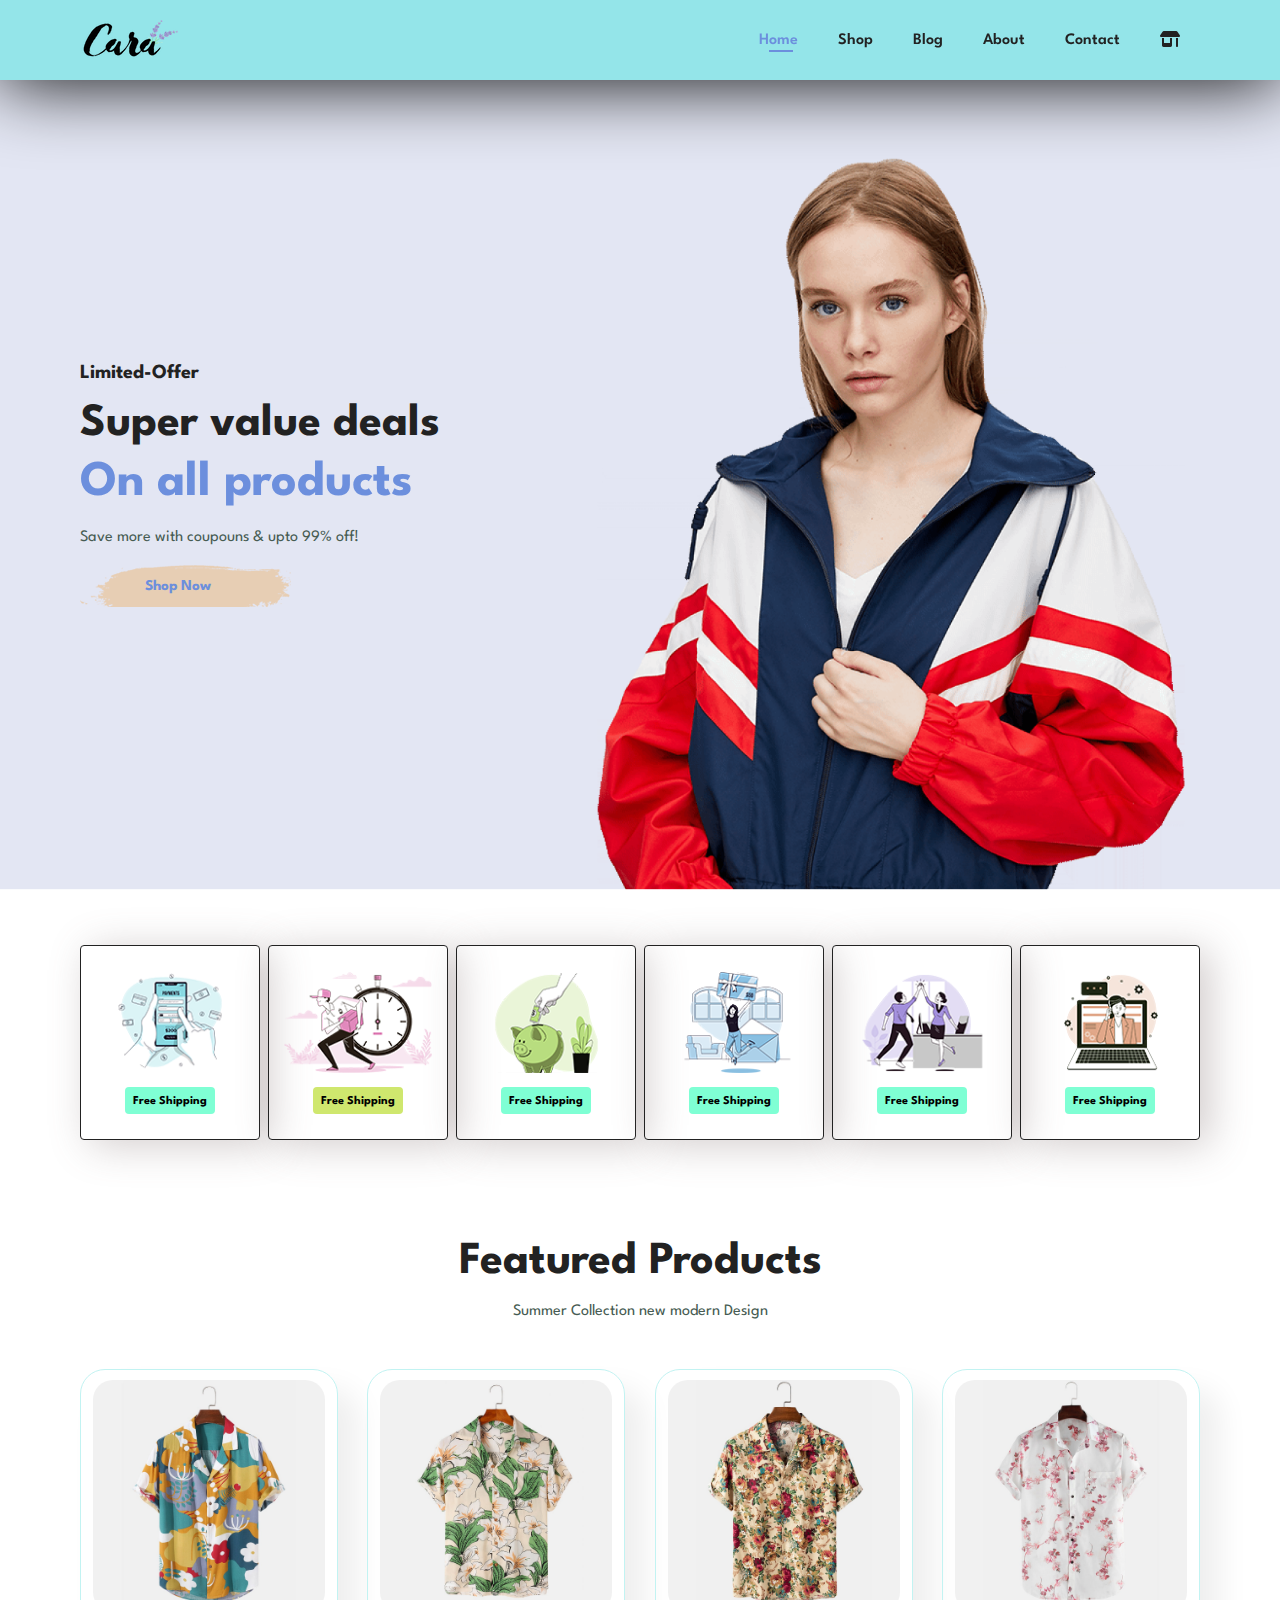
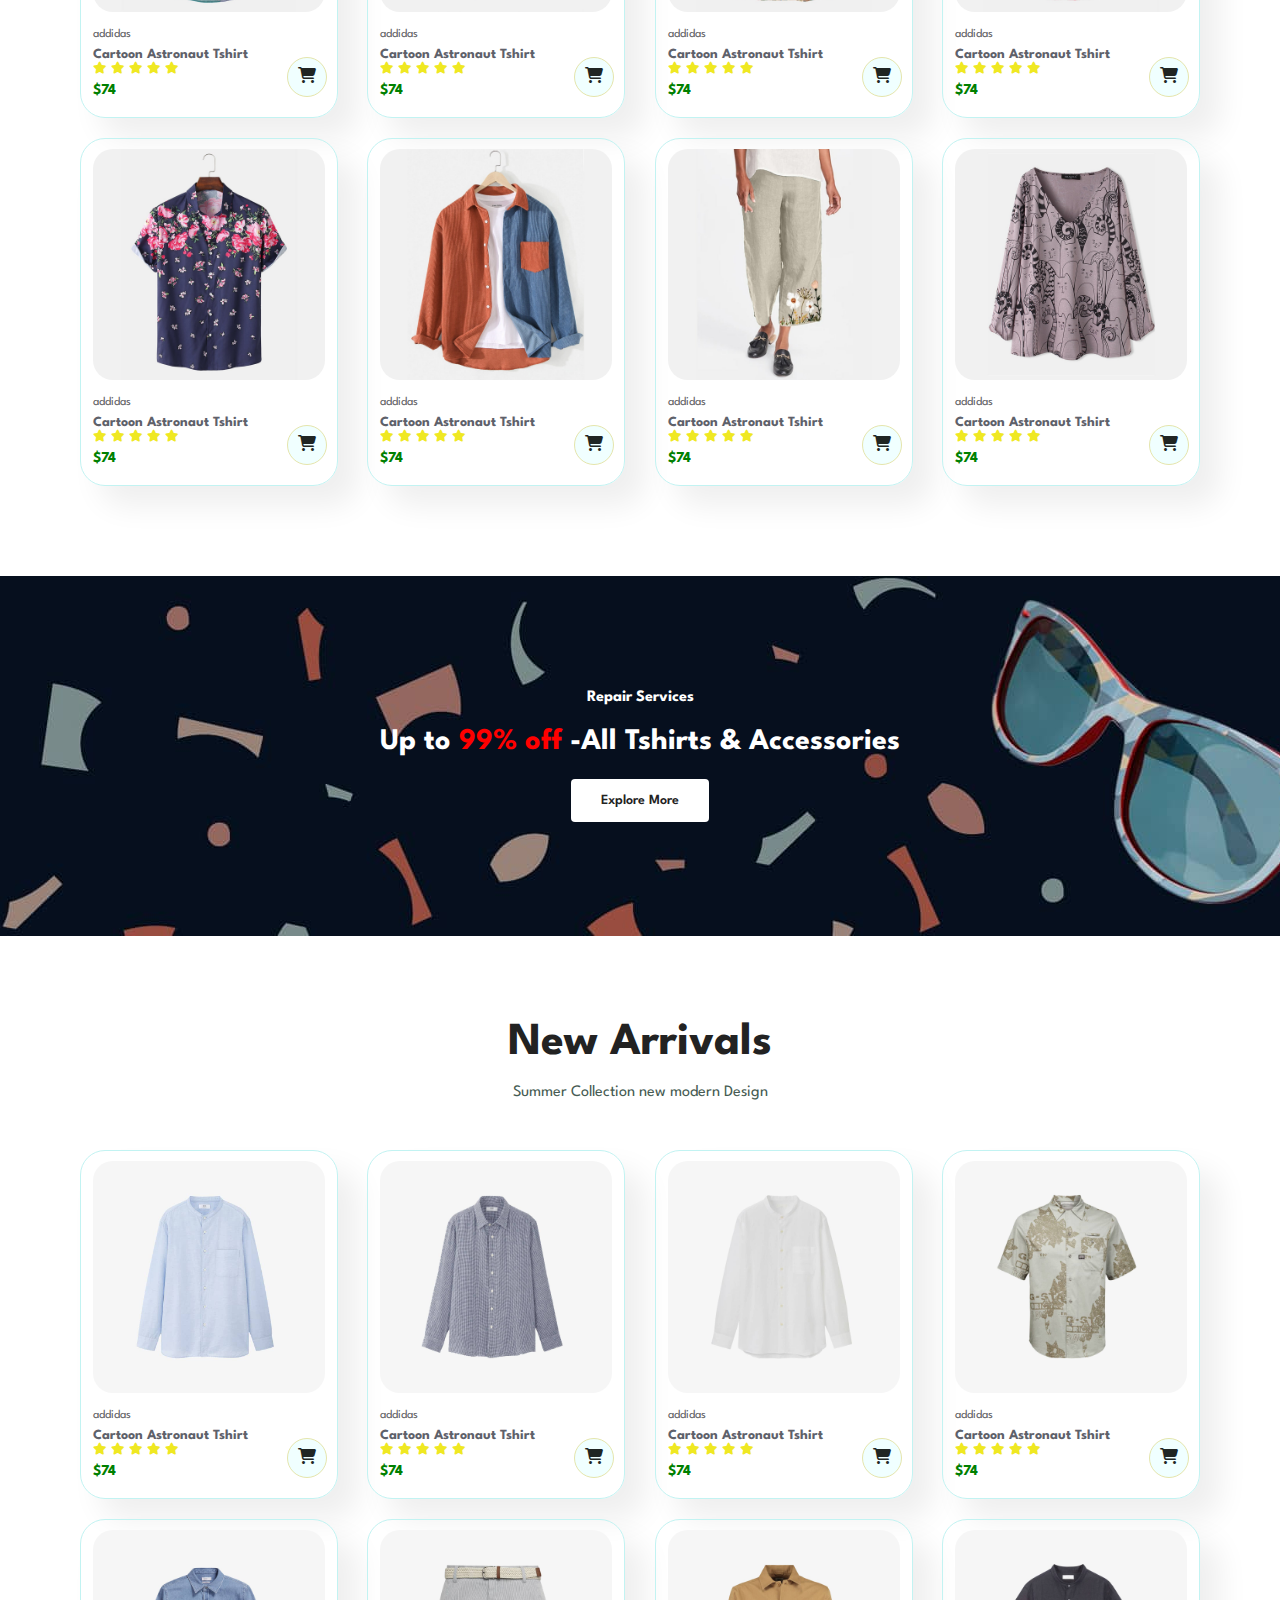
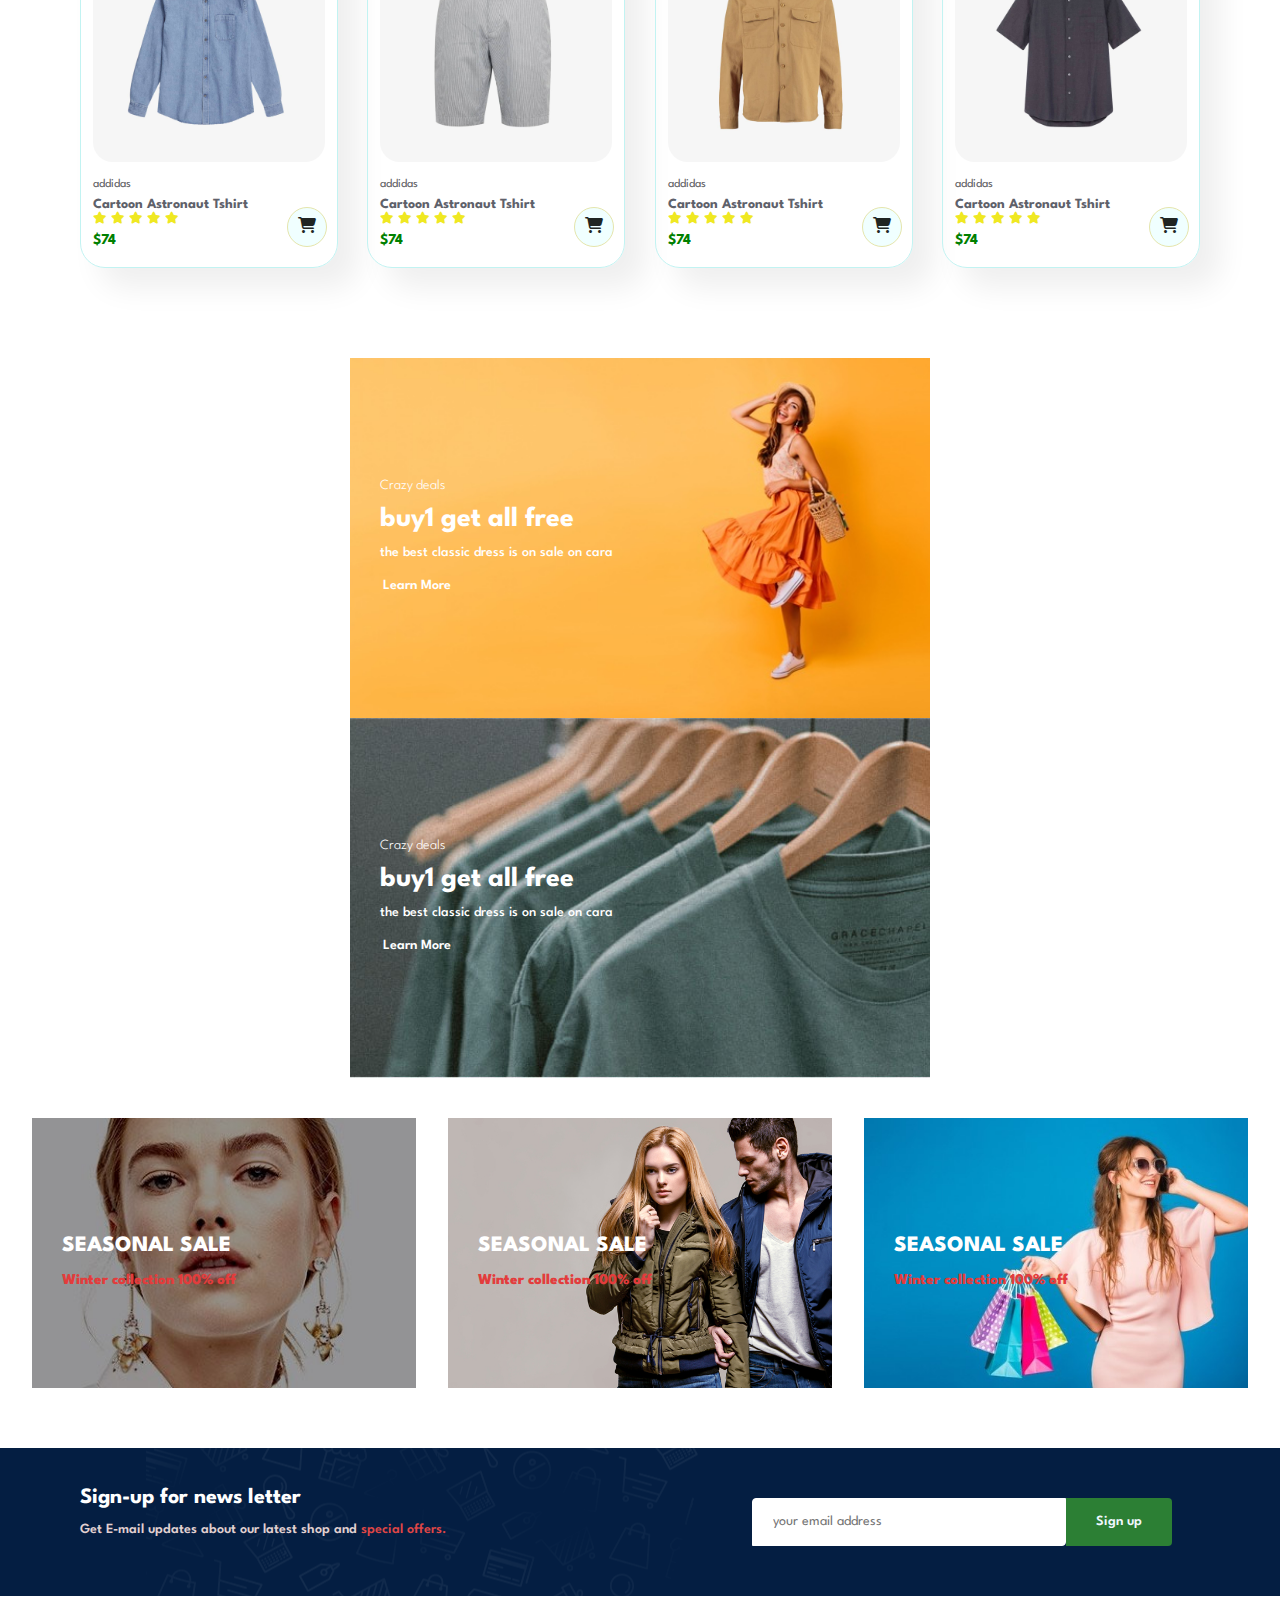
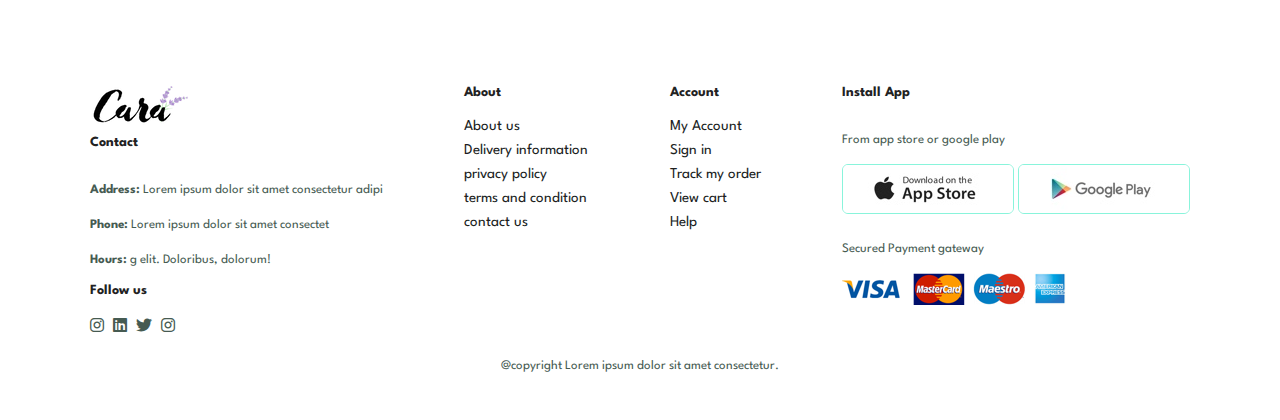
<file: index.html>
<!DOCTYPE html>
<html lang="en">

<head>
    <meta charset="UTF-8">
    <meta name="viewport" content="width=device-width, initial-scale=1.0">
    <title>Document</title>
    <link rel="stylesheet" href="style.css">
    <link rel="stylesheet" href="https://cdnjs.cloudflare.com/ajax/libs/font-awesome/6.1.1/css/all.min.css" />


</head>

<body>

    <section id="header">
        <img src="/img/logo.png" alt="err">
        <div>
            <ul id="navbar">

                <li><a class=" active" href="index.html">Home</a></li>
                <li><a href="shop.html">Shop</a></li>
                <li><a href="blog.html">Blog</a></li>
                <li><a href="about.html">About</a></li>
                <li><a href="contact.html">Contact</a></li>
                <li><a href="cart.html"><i class="fa-solid fa-shop"></i></a></li>
                <a href="#" id="close"> <i class="far fa-times"></i></a>
                
                

            </ul>
        </div>

        <div id="mobile">
            <a href="cart.html"><i class="fa-solid fa-shop"></i></a>
            <i id="bar" class="fas fa-outdent"></i>
        </div>
    </section>

    <section id="hero">
        <h4>Limited-Offer</h4>
        <h2>Super value deals</h2>
        <h1>On all products</h1>
        <p>Save more with coupouns & upto 99% off! </p>
        <button>Shop Now</button>
    </section>


    <section id="feature" class="section-p1">
        <div class="fe-box">
            <img src="img/features/f1.png" alt="">
            <h6>Free Shipping</h6>

        </div>

        <div class="fe-box">
            <img src="img/features/f2.png" alt="">
            <h6>Free Shipping</h6>

        </div>

        <div class="fe-box">
            <img src="img/features/f3.png" alt="">
            <h6>Free Shipping</h6>

        </div>

        <div class="fe-box">
            <img src="img/features/f4.png" alt="">
            <h6>Free Shipping</h6>

        </div>

        <div class="fe-box">
            <img src="img/features/f5.png" alt="">
            <h6>Free Shipping</h6>

        </div>
        <div class="fe-box">
            <img src="img/features/f6.png" alt="">
            <h6>Free Shipping</h6>

        </div>



    </section>

    <section id="product1" class="section-p1">

        <h2>Featured Products</h2>
        <p>Summer Collection new modern Design</p>
        <div class="pro-container" onclick="window.location.href='sproduct.html'">
            <div class="pro">
                <img src="img/products/f1.jpg" alt="">
                <div class="des">
                    <span>addidas</span>
                    <h5>Cartoon Astronaut Tshirt</h5>
                    <div class="star">
                        <i class="fa-solid fa-star"></i>
                        <i class="fa-solid fa-star"></i>
                        <i class="fa-solid fa-star"></i>
                        <i class="fa-solid fa-star"></i>
                        <i class="fa-solid fa-star"></i>
                    </div>
                    <h4>$74</h4>
                </div>
                <a class="cart" href="#"><i class="fa-solid fa-cart-shopping "></i></a>
            </div>
            <div class="pro">
                <img src="img/products/f2.jpg" alt="">
                <div class="des">
                    <span>addidas</span>
                    <h5>Cartoon Astronaut Tshirt</h5>
                    <div class="star">
                        <i class="fa-solid fa-star"></i>
                        <i class="fa-solid fa-star"></i>
                        <i class="fa-solid fa-star"></i>
                        <i class="fa-solid fa-star"></i>
                        <i class="fa-solid fa-star"></i>
                    </div>
                    <h4>$74</h4>
                </div>
                <a class="cart" href="#"><i class="fa-solid fa-cart-shopping "></i></a>
            </div>
            <div class="pro">
                <img src="img/products/f3.jpg" alt="">
                <div class="des">
                    <span>addidas</span>
                    <h5>Cartoon Astronaut Tshirt</h5>
                    <div class="star">
                        <i class="fa-solid fa-star"></i>
                        <i class="fa-solid fa-star"></i>
                        <i class="fa-solid fa-star"></i>
                        <i class="fa-solid fa-star"></i>
                        <i class="fa-solid fa-star"></i>
                    </div>
                    <h4>$74</h4>
                </div>
                <a class="cart" href="#"><i class="fa-solid fa-cart-shopping "></i></a>
            </div>
            <div class="pro">
                <img src="img/products/f4.jpg" alt="">
                <div class="des">
                    <span>addidas</span>
                    <h5>Cartoon Astronaut Tshirt</h5>
                    <div class="star">
                        <i class="fa-solid fa-star"></i>
                        <i class="fa-solid fa-star"></i>
                        <i class="fa-solid fa-star"></i>
                        <i class="fa-solid fa-star"></i>
                        <i class="fa-solid fa-star"></i>
                    </div>
                    <h4>$74</h4>
                </div>
                <a class="cart" href="#"><i class="fa-solid fa-cart-shopping "></i></a>
            </div>
            <div class="pro">
                <img src="img/products/f5.jpg" alt="">
                <div class="des">
                    <span>addidas</span>
                    <h5>Cartoon Astronaut Tshirt</h5>
                    <div class="star">
                        <i class="fa-solid fa-star"></i>
                        <i class="fa-solid fa-star"></i>
                        <i class="fa-solid fa-star"></i>
                        <i class="fa-solid fa-star"></i>
                        <i class="fa-solid fa-star"></i>
                    </div>
                    <h4>$74</h4>
                </div>
                <a class="cart" href="#"><i class="fa-solid fa-cart-shopping "></i></a>
            </div>
            <div class="pro">
                <img src="img/products/f6.jpg" alt="">
                <div class="des">
                    <span>addidas</span>
                    <h5>Cartoon Astronaut Tshirt</h5>
                    <div class="star">
                        <i class="fa-solid fa-star"></i>
                        <i class="fa-solid fa-star"></i>
                        <i class="fa-solid fa-star"></i>
                        <i class="fa-solid fa-star"></i>
                        <i class="fa-solid fa-star"></i>
                    </div>
                    <h4>$74</h4>
                </div>
                <a class="cart" href="#"><i class="fa-solid fa-cart-shopping "></i></a>
            </div>
            <div class="pro">
                <img src="img/products/f7.jpg" alt="">
                <div class="des">
                    <span>addidas</span>
                    <h5>Cartoon Astronaut Tshirt</h5>
                    <div class="star">
                        <i class="fa-solid fa-star"></i>
                        <i class="fa-solid fa-star"></i>
                        <i class="fa-solid fa-star"></i>
                        <i class="fa-solid fa-star"></i>
                        <i class="fa-solid fa-star"></i>
                    </div>
                    <h4>$74</h4>
                </div>
                <a class="cart" href="#"><i class="fa-solid fa-cart-shopping "></i></a>
            </div>

            <div class="pro">
                <img src="img/products/f8.jpg" alt="">
                <div class="des">
                    <span>addidas</span>
                    <h5>Cartoon Astronaut Tshirt</h5>
                    <div class="star">
                        <i class="fa-solid fa-star"></i>
                        <i class="fa-solid fa-star"></i>
                        <i class="fa-solid fa-star"></i>
                        <i class="fa-solid fa-star"></i>
                        <i class="fa-solid fa-star"></i>
                    </div>
                    <h4>$74</h4>
                </div>
                <a class="cart" href="#"><i class="fa-solid fa-cart-shopping "></i></a>
            </div>






        </div>


    </section>

    <section id="banner" class="section-m1">
        <h4>Repair Services</h4>
        <h2>Up to <span>99% off</span> -All Tshirts & Accessories</h2>
        <button class="normal">Explore More</button>

    </section>

    <section id="product1" class="section-p1">

        <h2>New Arrivals</h2>
        <p>Summer Collection new modern Design</p>
        <div class="pro-container">
            <div class="pro">
                <img src="img/products/n1.jpg" alt="">
                <div class="des">
                    <span>addidas</span>
                    <h5>Cartoon Astronaut Tshirt</h5>
                    <div class="star">
                        <i class="fa-solid fa-star"></i>
                        <i class="fa-solid fa-star"></i>
                        <i class="fa-solid fa-star"></i>
                        <i class="fa-solid fa-star"></i>
                        <i class="fa-solid fa-star"></i>
                    </div>
                    <h4>$74</h4>
                </div>
                <a class="cart" href="#"><i class="fa-solid fa-cart-shopping "></i></a>
            </div>
            <div class="pro">
                <img src="img/products/n2.jpg" alt="">
                <div class="des">
                    <span>addidas</span>
                    <h5>Cartoon Astronaut Tshirt</h5>
                    <div class="star">
                        <i class="fa-solid fa-star"></i>
                        <i class="fa-solid fa-star"></i>
                        <i class="fa-solid fa-star"></i>
                        <i class="fa-solid fa-star"></i>
                        <i class="fa-solid fa-star"></i>
                    </div>
                    <h4>$74</h4>
                </div>
                <a class="cart" href="#"><i class="fa-solid fa-cart-shopping "></i></a>
            </div>
            <div class="pro">
                <img src="img/products/n3.jpg" alt="">
                <div class="des">
                    <span>addidas</span>
                    <h5>Cartoon Astronaut Tshirt</h5>
                    <div class="star">
                        <i class="fa-solid fa-star"></i>
                        <i class="fa-solid fa-star"></i>
                        <i class="fa-solid fa-star"></i>
                        <i class="fa-solid fa-star"></i>
                        <i class="fa-solid fa-star"></i>
                    </div>
                    <h4>$74</h4>
                </div>
                <a class="cart" href="#"><i class="fa-solid fa-cart-shopping "></i></a>
            </div>
            <div class="pro">
                <img src="img/products/n4.jpg" alt="">
                <div class="des">
                    <span>addidas</span>
                    <h5>Cartoon Astronaut Tshirt</h5>
                    <div class="star">
                        <i class="fa-solid fa-star"></i>
                        <i class="fa-solid fa-star"></i>
                        <i class="fa-solid fa-star"></i>
                        <i class="fa-solid fa-star"></i>
                        <i class="fa-solid fa-star"></i>
                    </div>
                    <h4>$74</h4>
                </div>
                <a class="cart" href="#"><i class="fa-solid fa-cart-shopping "></i></a>
            </div>
            <div class="pro">
                <img src="img/products/n5.jpg" alt="">
                <div class="des">
                    <span>addidas</span>
                    <h5>Cartoon Astronaut Tshirt</h5>
                    <div class="star">
                        <i class="fa-solid fa-star"></i>
                        <i class="fa-solid fa-star"></i>
                        <i class="fa-solid fa-star"></i>
                        <i class="fa-solid fa-star"></i>
                        <i class="fa-solid fa-star"></i>
                    </div>
                    <h4>$74</h4>
                </div>
                <a class="cart" href="#"><i class="fa-solid fa-cart-shopping "></i></a>
            </div>
            <div class="pro">
                <img src="img/products/n6.jpg" alt="">
                <div class="des">
                    <span>addidas</span>
                    <h5>Cartoon Astronaut Tshirt</h5>
                    <div class="star">
                        <i class="fa-solid fa-star"></i>
                        <i class="fa-solid fa-star"></i>
                        <i class="fa-solid fa-star"></i>
                        <i class="fa-solid fa-star"></i>
                        <i class="fa-solid fa-star"></i>
                    </div>
                    <h4>$74</h4>
                </div>
                <a class="cart" href="#"><i class="fa-solid fa-cart-shopping "></i></a>
            </div>
            <div class="pro">
                <img src="img/products/n7.jpg" alt="">
                <div class="des">
                    <span>addidas</span>
                    <h5>Cartoon Astronaut Tshirt</h5>
                    <div class="star">
                        <i class="fa-solid fa-star"></i>
                        <i class="fa-solid fa-star"></i>
                        <i class="fa-solid fa-star"></i>
                        <i class="fa-solid fa-star"></i>
                        <i class="fa-solid fa-star"></i>
                    </div>
                    <h4>$74</h4>
                </div>
                <a class="cart" href="#"><i class="fa-solid fa-cart-shopping "></i></a>
            </div>

            <div class="pro">
                <img src="img/products/n8.jpg" alt="">
                <div class="des">
                    <span>addidas</span>
                    <h5>Cartoon Astronaut Tshirt</h5>
                    <div class="star">
                        <i class="fa-solid fa-star"></i>
                        <i class="fa-solid fa-star"></i>
                        <i class="fa-solid fa-star"></i>
                        <i class="fa-solid fa-star"></i>
                        <i class="fa-solid fa-star"></i>
                    </div>
                    <h4>$74</h4>
                </div>
                <a class="cart" href="#"><i class="fa-solid fa-cart-shopping "></i></a>
            </div>






        </div>


    </section>

    <section id="sm-banner" class="section-p1">
        <div class="banner-box">
            <h4>Crazy deals</h4>
            <h2>buy1 get all free</h2>
            <span>the best classic dress is on sale on cara</span>
            <button class="white">Learn More</button>
        </div>
        <div class="banner-box banner-box2">
            <h4>Crazy deals</h4>
            <h2>buy1 get all free</h2>
            <span>the best classic dress is on sale on cara</span>
            <button class="white">Learn More</button>
        </div>
    </section>


    <section id="banner3">
        <div class="banner-box">
            <h2>SEASONAL SALE</h2>
            <h3>Winter collection 100% off</h3>
        </div>
        <div class="banner-box b2">
            <h2>SEASONAL SALE</h2>
            <h3>Winter collection 100% off</h3>
        </div>
        <div class="banner-box b3">
            <h2>SEASONAL SALE</h2>
            <h3>Winter collection 100% off</h3>
        </div>

    </section>

    <section id="newsletter" class="section-p1 section-m1">
        <div class="newstext">
            <h4>Sign-up for news letter</h4>
            <p>Get E-mail updates about our latest shop and <span>special offers.</span></p>

        </div>
        <div class="form">
            <input type="text" placeholder="your email address">
            <button class="normal">Sign up</button>
        </div>
    </section>


    <footer class="section-p1">
        <div class="col">
            <img class="logo" src="img/logo.png" alt="">
            <h4>Contact</h4>
            <p><strong>Address: </strong>Lorem ipsum dolor sit amet consectetur adipi
            </p>
            <p><strong>Phone: </strong>Lorem ipsum dolor sit amet consectet</p>
            <p><strong>Hours: </strong>g elit. Doloribus, dolorum!</p>
            <div class="follow">
                <h4>Follow us</h4>
                <div class="icon">
                    <!-- <i class="fa-brands fa-square-facebook"></i> -->
                    <i class="fa-brands fa-instagram"></i>
                    <!-- <i class="fa-brands fa-square-x-twitter"></i> -->
                    <i class="fa-brands fa-linkedin"></i>
                    <i class="fa-brands fa-twitter"></i>
                    <i class="fa-brands fa-instagram"></i>

                </div>
            </div>
        </div>

        <div class="col">
            <h4>About</h4>
            <a href="#">About us</a>
            <a href="#">Delivery information</a>
            <a href="#">privacy policy</a>
            <a href="#">terms and condition</a>
            <a href="#">contact us</a>

        </div>

        <div class="col">
            <h4>Account</h4>
            <a href="#">My Account</a>
            <a href="#">Sign in</a>
            <a href="#">Track my order</a>
            <a href="#">View cart</a>
            <a href="#">Help</a>

        </div>

        <div class="col install">
            <h4>Install App</h4>
            <p>From app store or google play</p>
            <div class="row">
                <img src="img/pay/app.jpg" alt="">
                <img src="img/pay/play.jpg" alt="">

            </div>
            <p>Secured Payment gateway</p>
            <img src="img/pay/pay.png" alt="">

        </div>

        <div class="copyright">
            <p>@copyright Lorem ipsum dolor sit amet consectetur.</p>
        </div>


    </footer>










    <script src="./script.js">   </script>
</body>

</html>
</file>
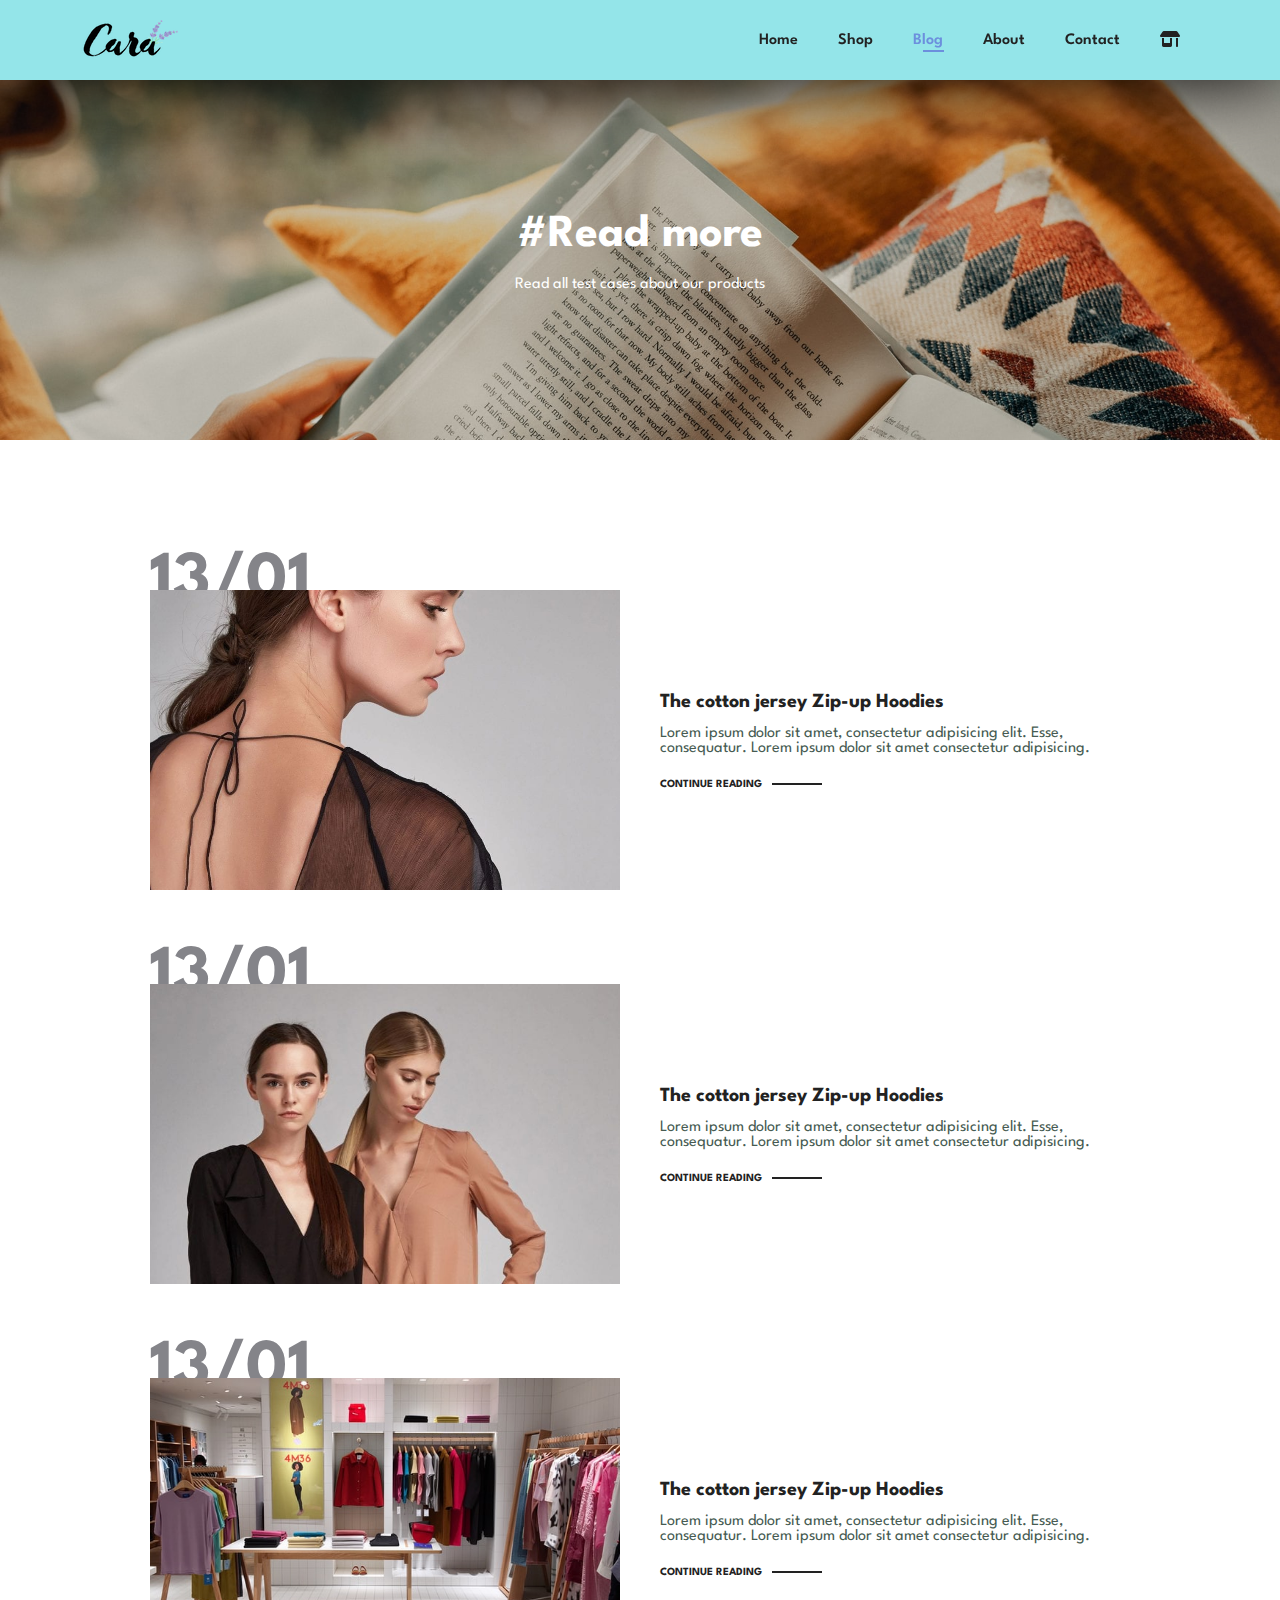
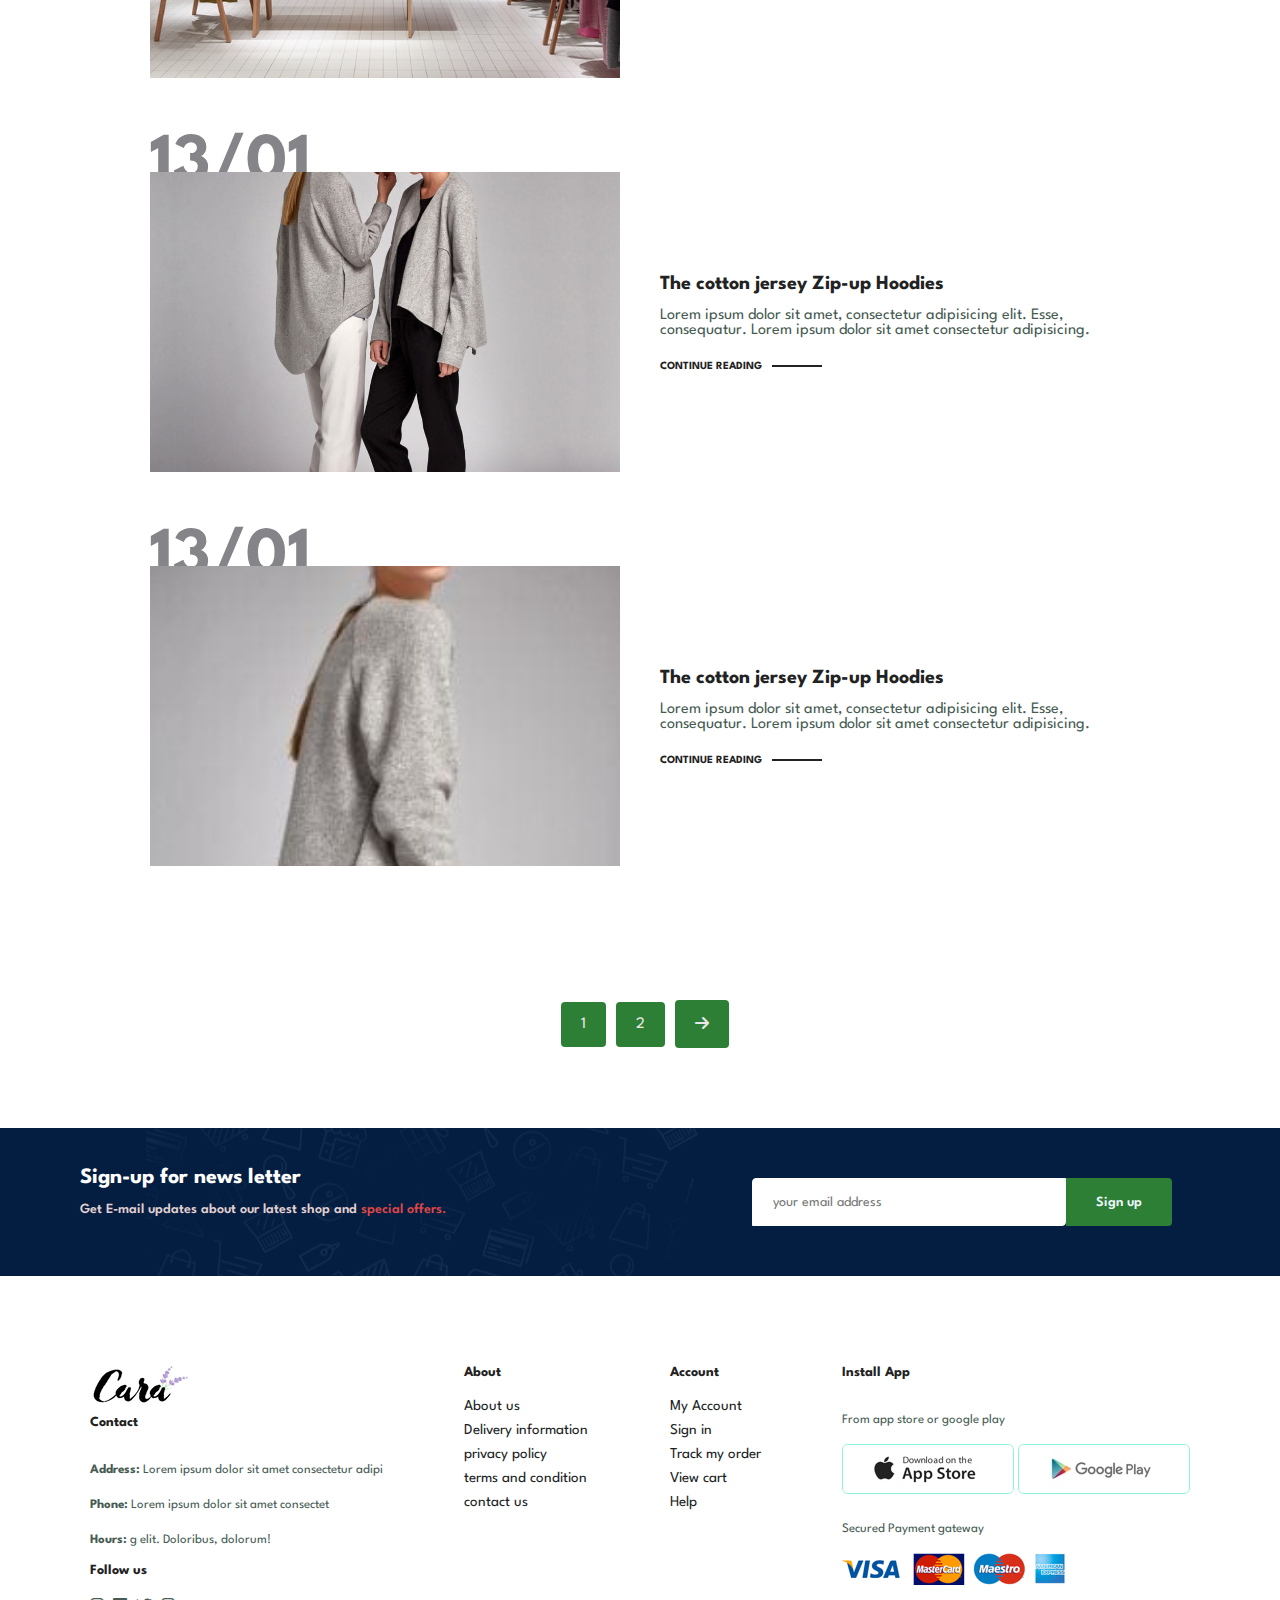
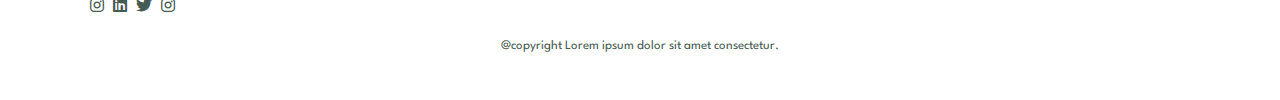
<file: blog.html>
<!DOCTYPE html>
<html lang="en">

<head>
    <meta charset="UTF-8">
    <meta name="viewport" content="width=device-width, initial-scale=1.0">
    <title>Document</title>
    <link rel="stylesheet" href="style.css">
    <link rel="stylesheet" href="https://cdnjs.cloudflare.com/ajax/libs/font-awesome/6.1.1/css/all.min.css" />


</head>

<body>

    <section id="header" >
        <img src="/img/logo.png" alt="err">
        <div>
            <ul id="navbar">

                <li><a  href="index.html">Home</a></li>
                <li><a  href="shop.html">Shop</a></li>
                <li><a class=" active" href="blog.html">Blog</a></li>
                <li><a href="about.html">About</a></li>
                <li><a href="contact.html">Contact</a></li>
                <li><a href="cart.html"><i class="fa-solid fa-shop"></i></a></li>
                <a href="#" id="close"> <i class="far fa-times"></i></a>
                
                

            </ul>
        </div>

        <div id="mobile">
            <a href="cart.html"><i class="fa-solid fa-shop"></i></a>
            <i id="bar" class="fas fa-outdent"></i>
        </div>
    </section>

    <section id="page-header" class="blog-header">
       
        <h2>#Read more</h2>
        
        <p>Read all test cases about our products </p>
       
    </section>


    <section id="blog">
        <section class="blog-box">
            <div class="blog-img">
                <img src="img/blog/b1.jpg" alt="">
            </div>
            <div class="blog-details">
                <h4>The cotton jersey Zip-up Hoodies</h4>
                <p>Lorem ipsum dolor sit amet, consectetur adipisicing elit. Esse, consequatur.
                   Lorem ipsum dolor sit amet consectetur adipisicing.
                </p>
                <a href="#">CONTINUE READING</a>

            </div>
            <h1>13/01</h1>
        </section>

        <section class="blog-box">
            <div class="blog-img">
                <img src="img/blog/b2.jpg" alt="">
            </div>
            <div class="blog-details">
                <h4>The cotton jersey Zip-up Hoodies</h4>
                <p>Lorem ipsum dolor sit amet, consectetur adipisicing elit. Esse, consequatur.
                   Lorem ipsum dolor sit amet consectetur adipisicing.
                </p>
                <a href="#">CONTINUE READING</a>

            </div>
            <h1>13/01</h1>
        </section>
        <section class="blog-box">
            <div class="blog-img">
                <img src="img/blog/b3.jpg" alt="">
            </div>
            <div class="blog-details">
                <h4>The cotton jersey Zip-up Hoodies</h4>
                <p>Lorem ipsum dolor sit amet, consectetur adipisicing elit. Esse, consequatur.
                   Lorem ipsum dolor sit amet consectetur adipisicing.
                </p>
                <a href="#">CONTINUE READING</a>

            </div>
            <h1>13/01</h1>
        </section>
        <section class="blog-box">
            <div class="blog-img">
                <img src="img/blog/b4.jpg" alt="">
            </div>
            <div class="blog-details">
                <h4>The cotton jersey Zip-up Hoodies</h4>
                <p>Lorem ipsum dolor sit amet, consectetur adipisicing elit. Esse, consequatur.
                   Lorem ipsum dolor sit amet consectetur adipisicing.
                </p>
                <a href="#">CONTINUE READING</a>

            </div>
            <h1>13/01</h1>
        </section>
        <section class="blog-box">
            <div class="blog-img">
                <img src="img/blog/b5.jpg" alt="">
            </div>
            <div class="blog-details">
                <h4>The cotton jersey Zip-up Hoodies</h4>
                <p>Lorem ipsum dolor sit amet, consectetur adipisicing elit. Esse, consequatur.
                   Lorem ipsum dolor sit amet consectetur adipisicing.
                </p>
                <a href="#">CONTINUE READING</a>

            </div>
            <h1>13/01</h1>
        </section>

    </section>


  

    <section id="pageination" class="section-p1">
        <a href="#">1</a>
        <a href="#">2</a>
        <a href="#"><i class="fa-solid fa-arrow-right"></i></a>
    </section>

    <section id="newsletter" class="section-p1 section-m1">
        <div class="newstext">
            <h4>Sign-up for news letter</h4>
            <p>Get E-mail updates about our latest shop and <span>special offers.</span></p>

        </div>
        <div class="form">
            <input type="text" placeholder="your email address">
            <button class="normal">Sign up</button>
        </div>
    </section>


    <footer class="section-p1">
        <div class="col">
            <img class="logo" src="img/logo.png" alt="">
            <h4>Contact</h4>
            <p><strong>Address: </strong>Lorem ipsum dolor sit amet consectetur adipi
            </p>
            <p><strong>Phone: </strong>Lorem ipsum dolor sit amet consectet</p>
            <p><strong>Hours: </strong>g elit. Doloribus, dolorum!</p>
            <div class="follow">
                <h4>Follow us</h4>
                <div class="icon">
                    <!-- <i class="fa-brands fa-square-facebook"></i> -->
                    <i class="fa-brands fa-instagram"></i>
                    <!-- <i class="fa-brands fa-square-x-twitter"></i> -->
                    <i class="fa-brands fa-linkedin"></i>
                    <i class="fa-brands fa-twitter"></i>
                    <i class="fa-brands fa-instagram"></i>

                </div>
            </div>
        </div>

        <div class="col">
            <h4>About</h4>
            <a href="#">About us</a>
            <a href="#">Delivery information</a>
            <a href="#">privacy policy</a>
            <a href="#">terms and condition</a>
            <a href="#">contact us</a>

        </div>

        <div class="col">
            <h4>Account</h4>
            <a href="#">My Account</a>
            <a href="#">Sign in</a>
            <a href="#">Track my order</a>
            <a href="#">View cart</a>
            <a href="#">Help</a>

        </div>

        <div class="col install">
            <h4>Install App</h4>
            <p>From app store or google play</p>
            <div class="row">
                <img src="img/pay/app.jpg" alt="">
                <img src="img/pay/play.jpg" alt="">

            </div>
            <p>Secured Payment gateway</p>
            <img src="img/pay/pay.png" alt="">

        </div>

        <div class="copyright">
            <p>@copyright Lorem ipsum dolor sit amet consectetur.</p>
        </div>


    </footer>










    <script src="./script.js">   </script>
</body>

</html>
</file>
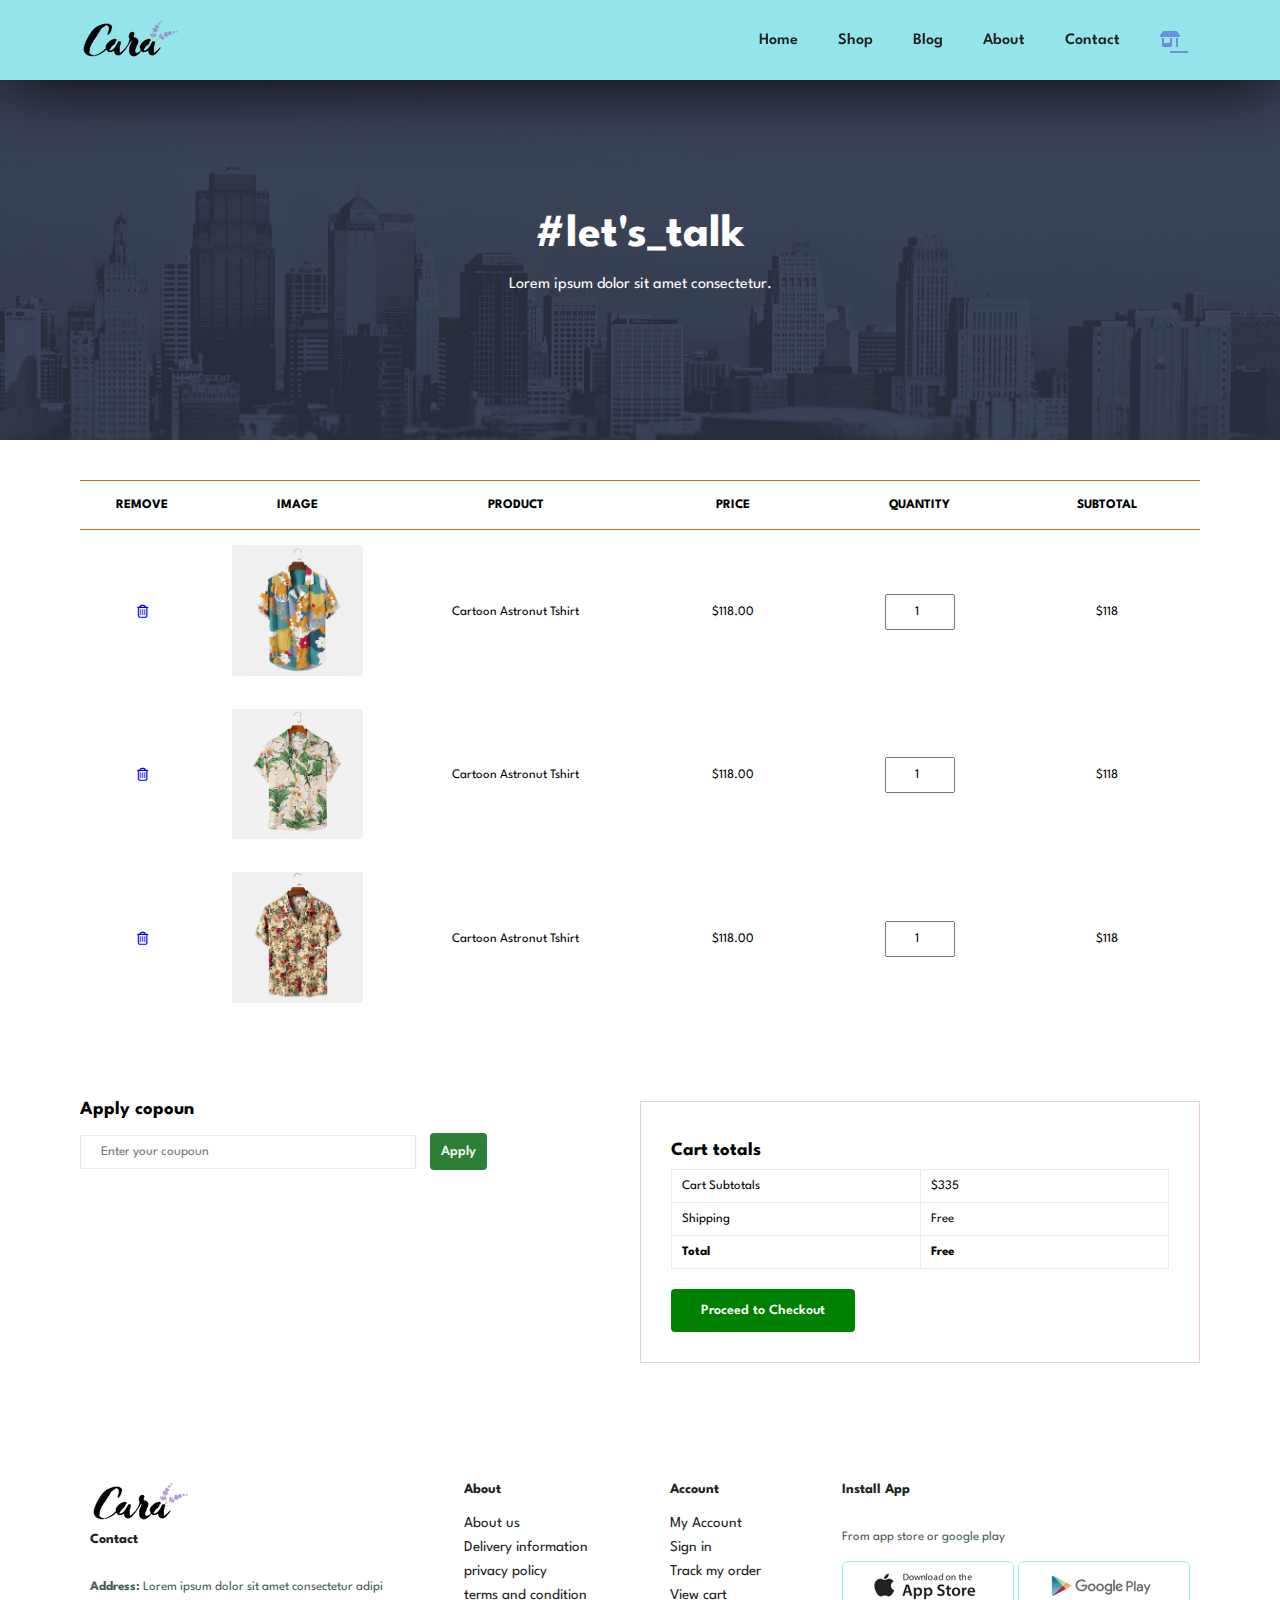
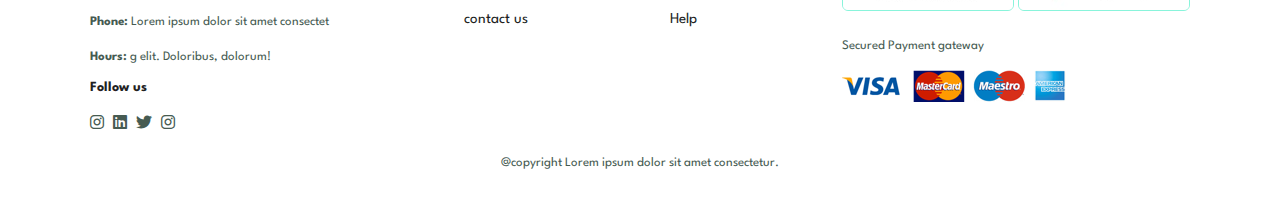
<file: cart.html>
<!DOCTYPE html>
<html lang="en">

<head>
    <meta charset="UTF-8">
    <meta name="viewport" content="width=device-width, initial-scale=1.0">
    <title>Document</title>
    <link rel="stylesheet" href="style.css">
    <link rel="stylesheet" href="https://cdnjs.cloudflare.com/ajax/libs/font-awesome/6.1.1/css/all.min.css" />


</head>

<body>

    <section id="header">
        <img src="/img/logo.png" alt="err">
        <div>
            <ul id="navbar">

                <li><a href="index.html">Home</a></li>
                <li><a href="shop.html">Shop</a></li>
                <li><a href="blog.html">Blog</a></li>
                <li><a href="about.html">About</a></li>
                <li><a  href="contact.html">Contact</a></li>
                <li><a class=" active" href="cart.html"><i class="fa-solid fa-shop"></i></a></li>
                <a href="#" id="close"> <i class="far fa-times"></i></a>



            </ul>
        </div>

        <div id="mobile">
            <a href="cart.html"><i class="fa-solid fa-shop"></i></a>
            <i id="bar" class="fas fa-outdent"></i>
        </div>
    </section>

    <section id="page-header" class="about-header">

        <h2>#let's_talk</h2>

        <p>Lorem ipsum dolor sit amet consectetur. </p>

    </section>

    <section id="cart" class="section-p1">
        <table width="100%">
            <thead>
                <tr>
                    <td>Remove</td>
                    <td>Image</td>
                    <td>Product</td>
                    <td>price</td>
                    <td>Quantity</td>
                    <td>Subtotal</td>


                    
                </tr>
            </thead>
                
            
            
            <tbody>
                <tr>
                    <td><a href="#"><i class="fa-regular fa-trash-can"></i></a></td>
                <td><img src="img/products/f1.jpg" alt=""></td>
                <td>Cartoon Astronut Tshirt</td>
                <td>$118.00</td>
                <td><input type="number" name="" id="" value="1"></td>
                <td>$118</td>
                
                
                </tr>
                <tr>
                    <td><a href="#"><i class="fa-regular fa-trash-can"></i></a></td>
                <td><img src="img/products/f2.jpg" alt=""></td>
                <td>Cartoon Astronut Tshirt</td>
                <td>$118.00</td>
                <td><input type="number" name="" id="" value="1"></td>
                <td>$118</td>
                
                
                </tr>
                <tr>
                    <td><a href="#"><i class="fa-regular fa-trash-can"></i></a></td>
                <td><img src="img/products/f3.jpg" alt=""></td>
                <td>Cartoon Astronut Tshirt</td>
                <td>$118.00</td>
                <td><input type="number" name="" id="" value="1"></td>
                <td>$118</td>
                
                
                </tr>
            </tbody>

        </table>
    </section>

    <section id="cart-add" class="section-p1">
        <div id="coupoun">
            <h3>Apply copoun</h3>
            <div>
                <input type="text" placeholder="Enter your coupoun" id="">
                <button class="normal">Apply</button>
            </div>

        </div>

        <div id="subtotal">
            <h3>Cart totals</h3>
            <table>
                <tr>
                    <td>Cart Subtotals</td>
                    <td>$335</td>
                </tr>
                <tr>
                    <td>Shipping</td>
                    <td>Free</td>
                </tr>
                <tr>
                    <td><strong>Total</strong></td>
                    <td><strong>Free</strong></td>

                </tr>
            </table>
            <button class="normal">Proceed to Checkout</button>
        </div>
    </section>

   


    <footer class="section-p1">
        <div class="col">
            <img class="logo" src="img/logo.png" alt="">
            <h4>Contact</h4>
            <p><strong>Address: </strong>Lorem ipsum dolor sit amet consectetur adipi
            </p>
            <p><strong>Phone: </strong>Lorem ipsum dolor sit amet consectet</p>
            <p><strong>Hours: </strong>g elit. Doloribus, dolorum!</p>
            <div class="follow">
                <h4>Follow us</h4>
                <div class="icon">
                    <!-- <i class="fa-brands fa-square-facebook"></i> -->
                    <i class="fa-brands fa-instagram"></i>
                    <!-- <i class="fa-brands fa-square-x-twitter"></i> -->
                    <i class="fa-brands fa-linkedin"></i>
                    <i class="fa-brands fa-twitter"></i>
                    <i class="fa-brands fa-instagram"></i>

                </div>
            </div>
        </div>

        <div class="col">
            <h4>About</h4>
            <a href="#">About us</a>
            <a href="#">Delivery information</a>
            <a href="#">privacy policy</a>
            <a href="#">terms and condition</a>
            <a href="#">contact us</a>

        </div>

        <div class="col">
            <h4>Account</h4>
            <a href="#">My Account</a>
            <a href="#">Sign in</a>
            <a href="#">Track my order</a>
            <a href="#">View cart</a>
            <a href="#">Help</a>

        </div>

        <div class="col install">
            <h4>Install App</h4>
            <p>From app store or google play</p>
            <div class="row">
                <img src="img/pay/app.jpg" alt="">
                <img src="img/pay/play.jpg" alt="">

            </div>
            <p>Secured Payment gateway</p>
            <img src="img/pay/pay.png" alt="">

        </div>

        <div class="copyright">
            <p>@copyright Lorem ipsum dolor sit amet consectetur.</p>
        </div>


    </footer>










    <script src="./script.js">   </script>
</body>

</html>
</file>
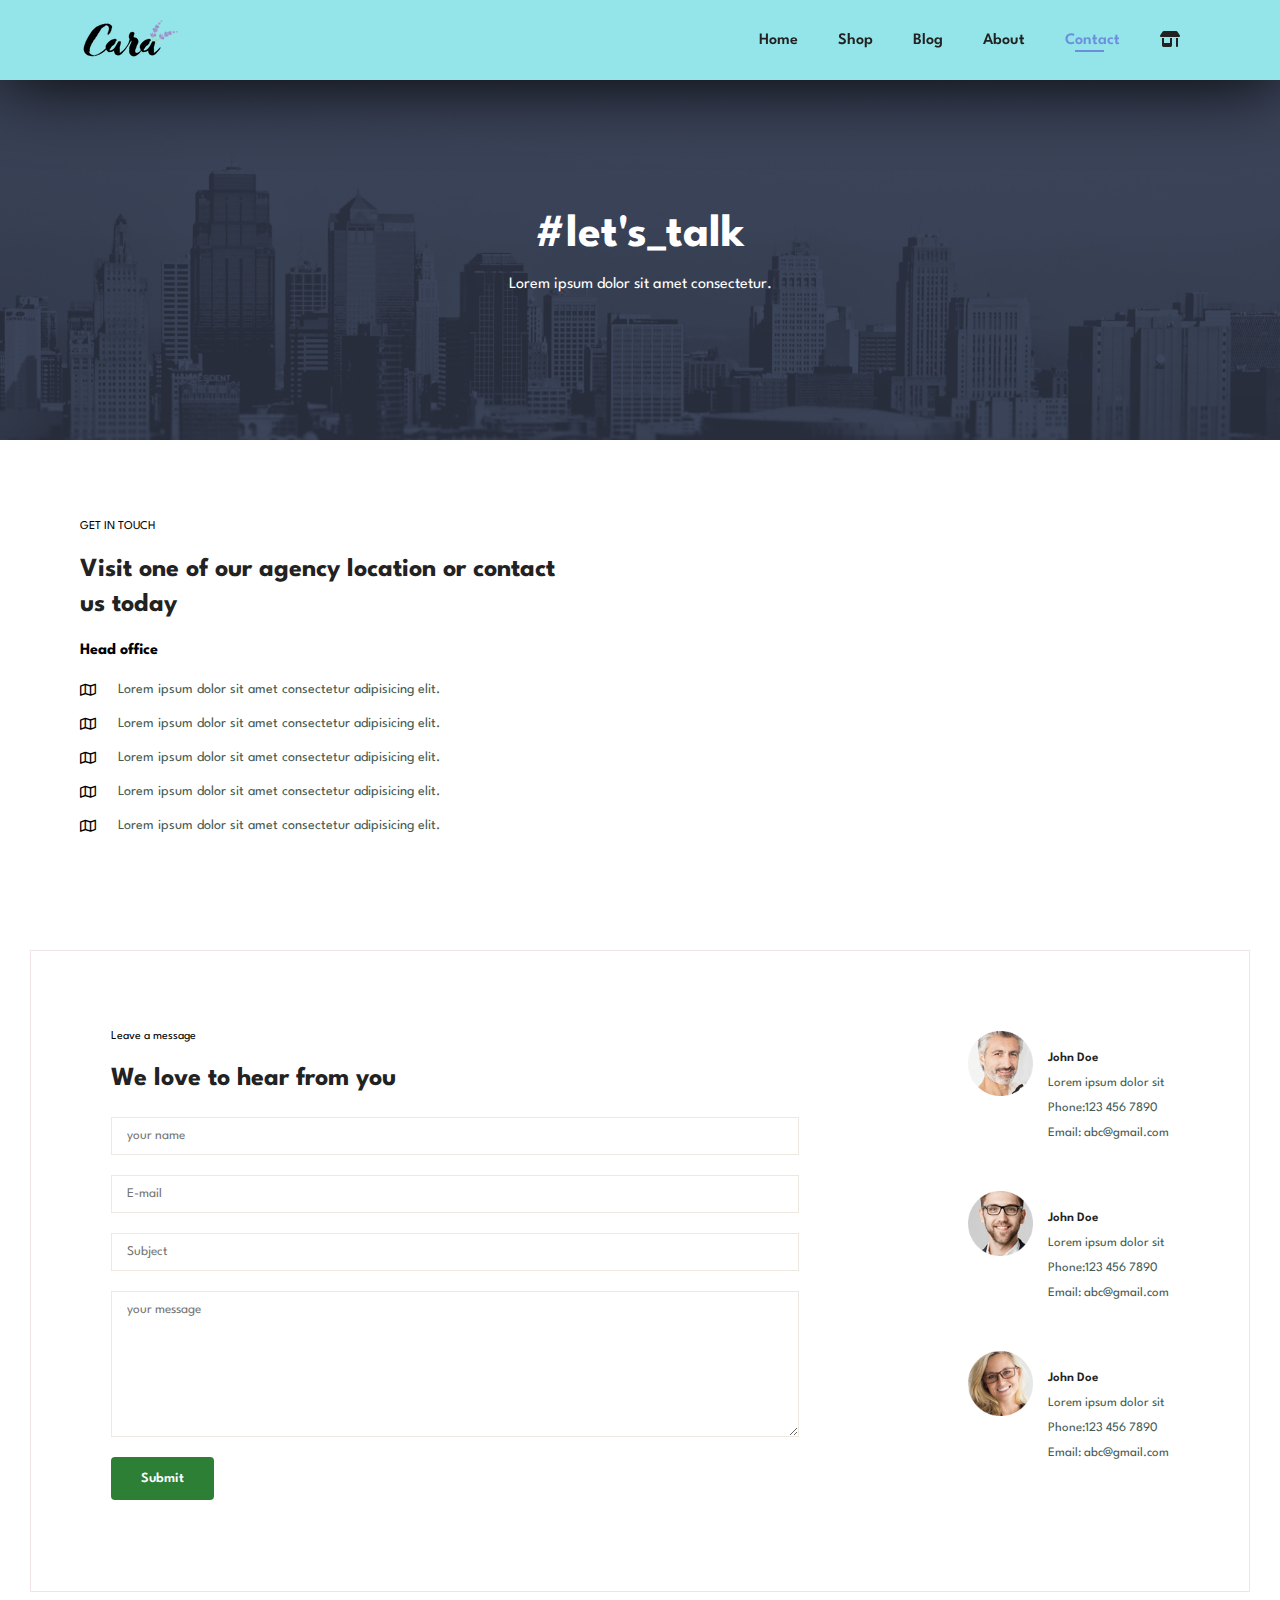
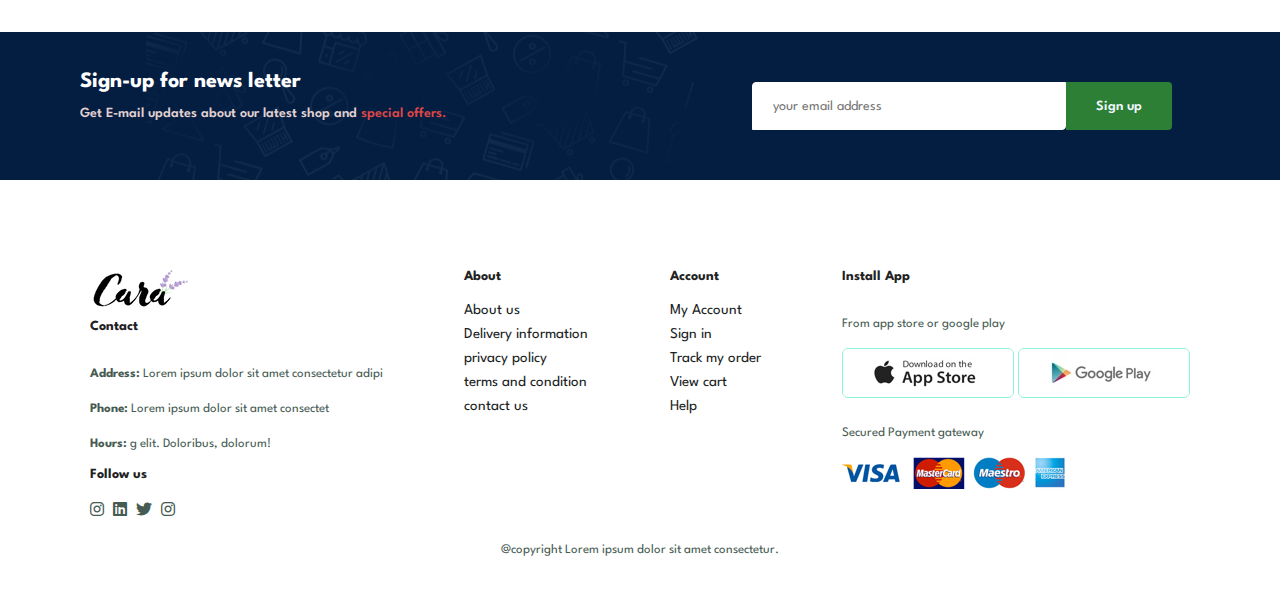
<file: contact.html>
<!DOCTYPE html>
<html lang="en">

<head>
    <meta charset="UTF-8">
    <meta name="viewport" content="width=device-width, initial-scale=1.0">
    <title>Document</title>
    <link rel="stylesheet" href="style.css">
    <link rel="stylesheet" href="https://cdnjs.cloudflare.com/ajax/libs/font-awesome/6.1.1/css/all.min.css" />


</head>

<body>

    <section id="header">
        <img src="/img/logo.png" alt="err">
        <div>
            <ul id="navbar">

                <li><a href="index.html">Home</a></li>
                <li><a href="shop.html">Shop</a></li>
                <li><a href="blog.html">Blog</a></li>
                <li><a href="about.html">About</a></li>
                <li><a class=" active" href="contact.html">Contact</a></li>
                <li><a href="cart.html"><i class="fa-solid fa-shop"></i></a></li>
                <a href="#" id="close"> <i class="far fa-times"></i></a>



            </ul>
        </div>

        <div id="mobile">
            <a href="cart.html"><i class="fa-solid fa-shop"></i></a>
            <i id="bar" class="fas fa-outdent"></i>
        </div>
    </section>

    <section id="page-header" class="about-header">

        <h2>#let's_talk</h2>

        <p>Lorem ipsum dolor sit amet consectetur. </p>

    </section>

    <section id="contact-details" class="section-p1">
        <div class="details">
            <span>GET IN TOUCH</span>
            <h2>Visit one of our agency location or contact us today</h2>
            <h3>Head office</h3>
            <div>
                <li>
                    <i class="fa-regular fa-map"></i>
                    <p>Lorem ipsum dolor sit amet consectetur adipisicing elit.</p>
                </li>
                <li>
                    <i class="fa-regular fa-map"></i>
                    <p>Lorem ipsum dolor sit amet consectetur adipisicing elit.</p>
                </li>
                <li>
                    <i class="fa-regular fa-map"></i>
                    <p>Lorem ipsum dolor sit amet consectetur adipisicing elit.</p>
                </li>
                <li>
                    <i class="fa-regular fa-map"></i>
                    <p>Lorem ipsum dolor sit amet consectetur adipisicing elit.</p>
                </li>
                <li>
                    <i class="fa-regular fa-map"></i>
                    <p>Lorem ipsum dolor sit amet consectetur adipisicing elit.</p>
                </li>
            </div>

        </div>

        <div class="map">
            <iframe
                src="https://www.google.com/maps/embed?pb=!1m18!1m12!1m3!1d3784.5760776475954!2d73.84825867499042!3d18.457547171096714!2m3!1f0!2f0!3f0!3m2!1i1024!2i768!4f13.1!3m3!1m2!1s0x3bc2eac85230ba47%3A0x871eddd0a8a0a108!2sSCTR&#39;S%20Pune%20Institute%20of%20Computer%20Technology!5e0!3m2!1sen!2sin!4v1693364717310!5m2!1sen!2sin"
                width="600" height="450" style="border:0;" allowfullscreen="" loading="lazy"
                referrerpolicy="no-referrer-when-downgrade"></iframe>
        </div>


    </section>

    <section id="form-details">
        <form action="">
            <span>Leave a message</span>
            <h2>We love to hear from you</h2>
            <input type="text" placeholder="your name">
            <input type="text" placeholder="E-mail">
            <input type="text" placeholder="Subject">
            <textarea name="" id="" cols="30" rows="10" placeholder="your message"></textarea>
            <button class="normal">Submit</button>
        </form>

        <div id="people">
            <div>
                <img src="img/people/1.png" alt="">
                <p><span>John Doe </span>Lorem ipsum dolor sit <br>
                    Phone:123 456 7890 <br>
                    Email: abc@gmail.com</p>
            </div>
            <div>
                <img src="img/people/2.png" alt="">
                <p><span>John Doe </span>Lorem ipsum dolor sit <br>
                    Phone:123 456 7890 <br>
                    Email: abc@gmail.com</p>
            </div>
            <div>
                <img src="img/people/3.png" alt="">
                <p><span>John Doe </span>Lorem ipsum dolor sit <br>
                    Phone:123 456 7890 <br>
                    Email: abc@gmail.com</p>
            </div>
        </div>
    </section>




    <section id="newsletter" class="section-p1 section-m1">
        <div class="newstext">
            <h4>Sign-up for news letter</h4>
            <p>Get E-mail updates about our latest shop and <span>special offers.</span></p>

        </div>
        <div class="form">
            <input type="text" placeholder="your email address">
            <button class="normal">Sign up</button>
        </div>
    </section>



    <footer class="section-p1">
        <div class="col">
            <img class="logo" src="img/logo.png" alt="">
            <h4>Contact</h4>
            <p><strong>Address: </strong>Lorem ipsum dolor sit amet consectetur adipi
            </p>
            <p><strong>Phone: </strong>Lorem ipsum dolor sit amet consectet</p>
            <p><strong>Hours: </strong>g elit. Doloribus, dolorum!</p>
            <div class="follow">
                <h4>Follow us</h4>
                <div class="icon">
                    <!-- <i class="fa-brands fa-square-facebook"></i> -->
                    <i class="fa-brands fa-instagram"></i>
                    <!-- <i class="fa-brands fa-square-x-twitter"></i> -->
                    <i class="fa-brands fa-linkedin"></i>
                    <i class="fa-brands fa-twitter"></i>
                    <i class="fa-brands fa-instagram"></i>

                </div>
            </div>
        </div>

        <div class="col">
            <h4>About</h4>
            <a href="#">About us</a>
            <a href="#">Delivery information</a>
            <a href="#">privacy policy</a>
            <a href="#">terms and condition</a>
            <a href="#">contact us</a>

        </div>

        <div class="col">
            <h4>Account</h4>
            <a href="#">My Account</a>
            <a href="#">Sign in</a>
            <a href="#">Track my order</a>
            <a href="#">View cart</a>
            <a href="#">Help</a>

        </div>

        <div class="col install">
            <h4>Install App</h4>
            <p>From app store or google play</p>
            <div class="row">
                <img src="img/pay/app.jpg" alt="">
                <img src="img/pay/play.jpg" alt="">

            </div>
            <p>Secured Payment gateway</p>
            <img src="img/pay/pay.png" alt="">

        </div>

        <div class="copyright">
            <p>@copyright Lorem ipsum dolor sit amet consectetur.</p>
        </div>


    </footer>










    <script src="./script.js">   </script>
</body>

</html>
</file>
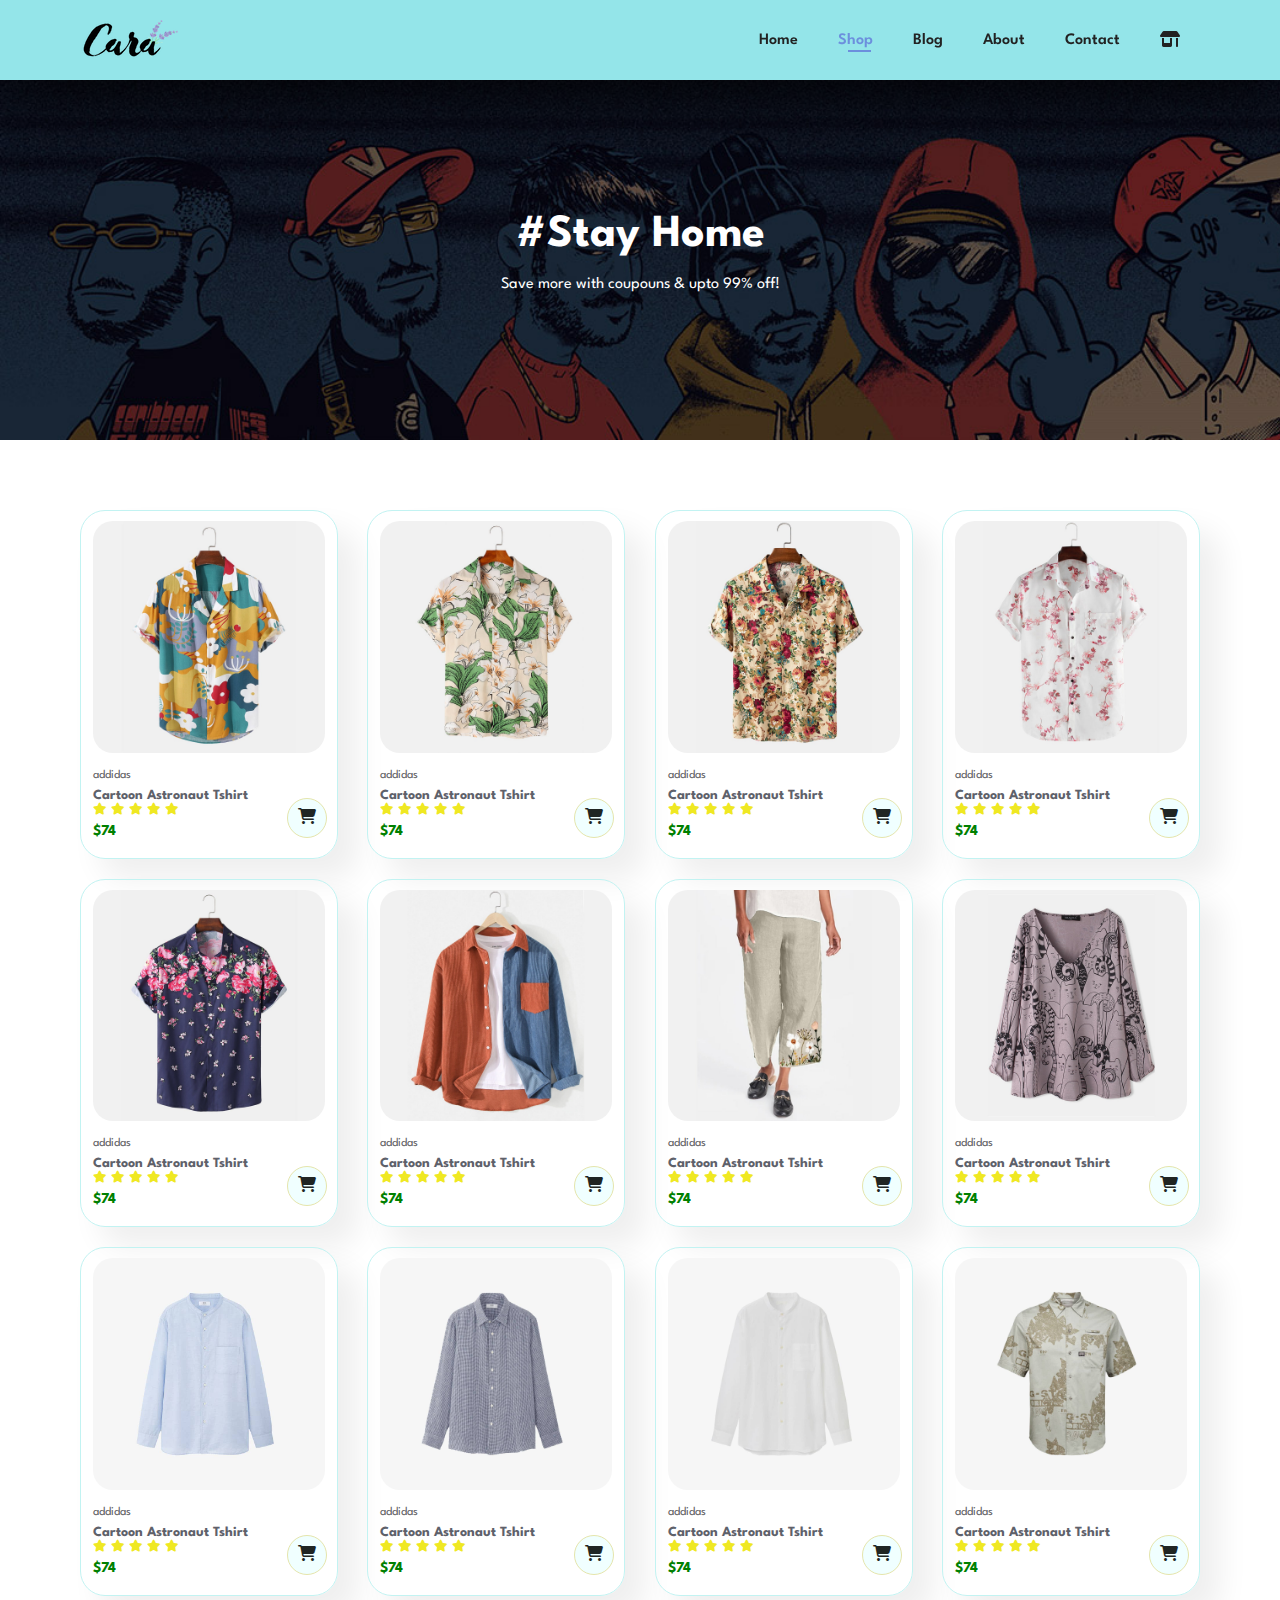
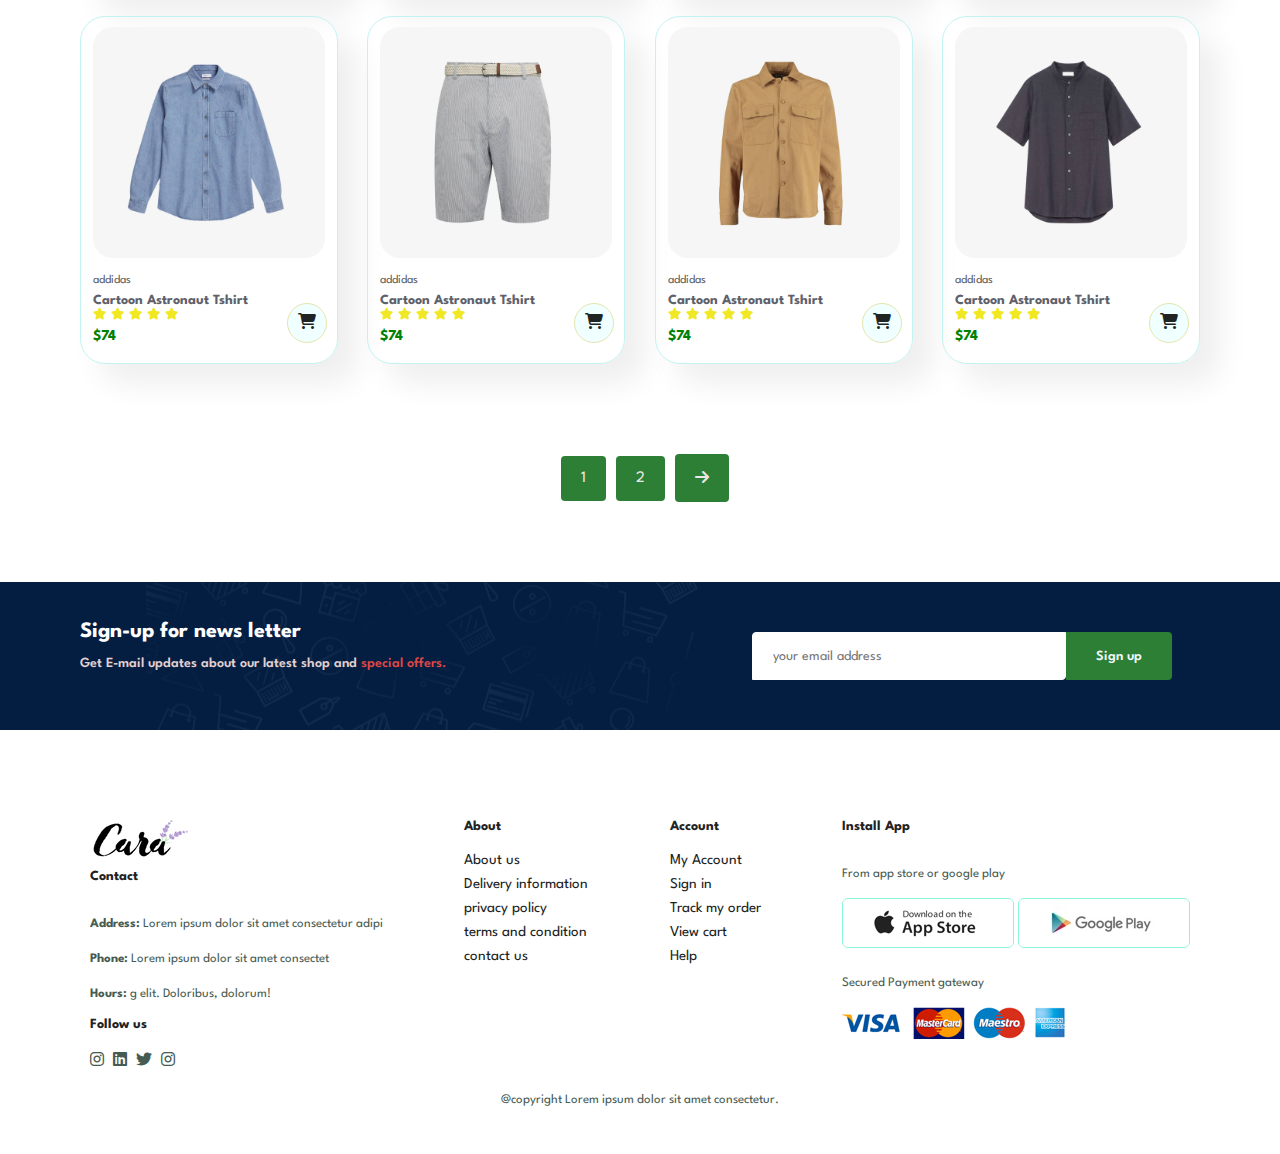
<file: shop.html>
<!DOCTYPE html>
<html lang="en">

<head>
    <meta charset="UTF-8">
    <meta name="viewport" content="width=device-width, initial-scale=1.0">
    <title>Document</title>
    <link rel="stylesheet" href="style.css">
    <link rel="stylesheet" href="https://cdnjs.cloudflare.com/ajax/libs/font-awesome/6.1.1/css/all.min.css" />


</head>

<body>

    <section id="header">
        <img src="/img/logo.png" alt="err">
        <div>
            <ul id="navbar">

                <li><a  href="index.html">Home</a></li>
                <li><a class=" active" href="shop.html">Shop</a></li>
                <li><a href="blog.html">Blog</a></li>
                <li><a href="about.html">About</a></li>
                <li><a href="contact.html">Contact</a></li>
                <li><a href="cart.html"><i class="fa-solid fa-shop"></i></a></li>
                <a href="#" id="close"> <i class="far fa-times"></i></a>
                
                

            </ul>
        </div>

        <div id="mobile">
            <a href="cart.html"><i class="fa-solid fa-shop"></i></a>
            <i id="bar" class="fas fa-outdent"></i>
        </div>
    </section>

    <section id="page-header">
       
        <h2>#Stay Home</h2>
        
        <p>Save more with coupouns & upto 99% off! </p>
       
    </section>


  

    <section id="product1" class="section-p1">

       
        <div class="pro-container">
            <div class="pro">
                <img src="img/products/f1.jpg" alt="">
                <div class="des">
                    <span>addidas</span>
                    <h5>Cartoon Astronaut Tshirt</h5>
                    <div class="star">
                        <i class="fa-solid fa-star"></i>
                        <i class="fa-solid fa-star"></i>
                        <i class="fa-solid fa-star"></i>
                        <i class="fa-solid fa-star"></i>
                        <i class="fa-solid fa-star"></i>
                    </div>
                    <h4>$74</h4>
                </div>
                <a class="cart" href="#"><i class="fa-solid fa-cart-shopping "></i></a>
            </div>
            <div class="pro">
                <img src="img/products/f2.jpg" alt="">
                <div class="des">
                    <span>addidas</span>
                    <h5>Cartoon Astronaut Tshirt</h5>
                    <div class="star">
                        <i class="fa-solid fa-star"></i>
                        <i class="fa-solid fa-star"></i>
                        <i class="fa-solid fa-star"></i>
                        <i class="fa-solid fa-star"></i>
                        <i class="fa-solid fa-star"></i>
                    </div>
                    <h4>$74</h4>
                </div>
                <a class="cart" href="#"><i class="fa-solid fa-cart-shopping "></i></a>
            </div>
            <div class="pro">
                <img src="img/products/f3.jpg" alt="">
                <div class="des">
                    <span>addidas</span>
                    <h5>Cartoon Astronaut Tshirt</h5>
                    <div class="star">
                        <i class="fa-solid fa-star"></i>
                        <i class="fa-solid fa-star"></i>
                        <i class="fa-solid fa-star"></i>
                        <i class="fa-solid fa-star"></i>
                        <i class="fa-solid fa-star"></i>
                    </div>
                    <h4>$74</h4>
                </div>
                <a class="cart" href="#"><i class="fa-solid fa-cart-shopping "></i></a>
            </div>
            <div class="pro">
                <img src="img/products/f4.jpg" alt="">
                <div class="des">
                    <span>addidas</span>
                    <h5>Cartoon Astronaut Tshirt</h5>
                    <div class="star">
                        <i class="fa-solid fa-star"></i>
                        <i class="fa-solid fa-star"></i>
                        <i class="fa-solid fa-star"></i>
                        <i class="fa-solid fa-star"></i>
                        <i class="fa-solid fa-star"></i>
                    </div>
                    <h4>$74</h4>
                </div>
                <a class="cart" href="#"><i class="fa-solid fa-cart-shopping "></i></a>
            </div>
            <div class="pro">
                <img src="img/products/f5.jpg" alt="">
                <div class="des">
                    <span>addidas</span>
                    <h5>Cartoon Astronaut Tshirt</h5>
                    <div class="star">
                        <i class="fa-solid fa-star"></i>
                        <i class="fa-solid fa-star"></i>
                        <i class="fa-solid fa-star"></i>
                        <i class="fa-solid fa-star"></i>
                        <i class="fa-solid fa-star"></i>
                    </div>
                    <h4>$74</h4>
                </div>
                <a class="cart" href="#"><i class="fa-solid fa-cart-shopping "></i></a>
            </div>
            <div class="pro">
                <img src="img/products/f6.jpg" alt="">
                <div class="des">
                    <span>addidas</span>
                    <h5>Cartoon Astronaut Tshirt</h5>
                    <div class="star">
                        <i class="fa-solid fa-star"></i>
                        <i class="fa-solid fa-star"></i>
                        <i class="fa-solid fa-star"></i>
                        <i class="fa-solid fa-star"></i>
                        <i class="fa-solid fa-star"></i>
                    </div>
                    <h4>$74</h4>
                </div>
                <a class="cart" href="#"><i class="fa-solid fa-cart-shopping "></i></a>
            </div>
            <div class="pro">
                <img src="img/products/f7.jpg" alt="">
                <div class="des">
                    <span>addidas</span>
                    <h5>Cartoon Astronaut Tshirt</h5>
                    <div class="star">
                        <i class="fa-solid fa-star"></i>
                        <i class="fa-solid fa-star"></i>
                        <i class="fa-solid fa-star"></i>
                        <i class="fa-solid fa-star"></i>
                        <i class="fa-solid fa-star"></i>
                    </div>
                    <h4>$74</h4>
                </div>
                <a class="cart" href="#"><i class="fa-solid fa-cart-shopping "></i></a>
            </div>

            <div class="pro">
                <img src="img/products/f8.jpg" alt="">
                <div class="des">
                    <span>addidas</span>
                    <h5>Cartoon Astronaut Tshirt</h5>
                    <div class="star">
                        <i class="fa-solid fa-star"></i>
                        <i class="fa-solid fa-star"></i>
                        <i class="fa-solid fa-star"></i>
                        <i class="fa-solid fa-star"></i>
                        <i class="fa-solid fa-star"></i>
                    </div>
                    <h4>$74</h4>
                </div>
                <a class="cart" href="#"><i class="fa-solid fa-cart-shopping "></i></a>
            </div>






       
            <div class="pro">
                <img src="img/products/n1.jpg" alt="">
                <div class="des">
                    <span>addidas</span>
                    <h5>Cartoon Astronaut Tshirt</h5>
                    <div class="star">
                        <i class="fa-solid fa-star"></i>
                        <i class="fa-solid fa-star"></i>
                        <i class="fa-solid fa-star"></i>
                        <i class="fa-solid fa-star"></i>
                        <i class="fa-solid fa-star"></i>
                    </div>
                    <h4>$74</h4>
                </div>
                <a class="cart" href="#"><i class="fa-solid fa-cart-shopping "></i></a>
            </div>
            <div class="pro">
                <img src="img/products/n2.jpg" alt="">
                <div class="des">
                    <span>addidas</span>
                    <h5>Cartoon Astronaut Tshirt</h5>
                    <div class="star">
                        <i class="fa-solid fa-star"></i>
                        <i class="fa-solid fa-star"></i>
                        <i class="fa-solid fa-star"></i>
                        <i class="fa-solid fa-star"></i>
                        <i class="fa-solid fa-star"></i>
                    </div>
                    <h4>$74</h4>
                </div>
                <a class="cart" href="#"><i class="fa-solid fa-cart-shopping "></i></a>
            </div>
            <div class="pro">
                <img src="img/products/n3.jpg" alt="">
                <div class="des">
                    <span>addidas</span>
                    <h5>Cartoon Astronaut Tshirt</h5>
                    <div class="star">
                        <i class="fa-solid fa-star"></i>
                        <i class="fa-solid fa-star"></i>
                        <i class="fa-solid fa-star"></i>
                        <i class="fa-solid fa-star"></i>
                        <i class="fa-solid fa-star"></i>
                    </div>
                    <h4>$74</h4>
                </div>
                <a class="cart" href="#"><i class="fa-solid fa-cart-shopping "></i></a>
            </div>
            <div class="pro">
                <img src="img/products/n4.jpg" alt="">
                <div class="des">
                    <span>addidas</span>
                    <h5>Cartoon Astronaut Tshirt</h5>
                    <div class="star">
                        <i class="fa-solid fa-star"></i>
                        <i class="fa-solid fa-star"></i>
                        <i class="fa-solid fa-star"></i>
                        <i class="fa-solid fa-star"></i>
                        <i class="fa-solid fa-star"></i>
                    </div>
                    <h4>$74</h4>
                </div>
                <a class="cart" href="#"><i class="fa-solid fa-cart-shopping "></i></a>
            </div>
            <div class="pro">
                <img src="img/products/n5.jpg" alt="">
                <div class="des">
                    <span>addidas</span>
                    <h5>Cartoon Astronaut Tshirt</h5>
                    <div class="star">
                        <i class="fa-solid fa-star"></i>
                        <i class="fa-solid fa-star"></i>
                        <i class="fa-solid fa-star"></i>
                        <i class="fa-solid fa-star"></i>
                        <i class="fa-solid fa-star"></i>
                    </div>
                    <h4>$74</h4>
                </div>
                <a class="cart" href="#"><i class="fa-solid fa-cart-shopping "></i></a>
            </div>
            <div class="pro">
                <img src="img/products/n6.jpg" alt="">
                <div class="des">
                    <span>addidas</span>
                    <h5>Cartoon Astronaut Tshirt</h5>
                    <div class="star">
                        <i class="fa-solid fa-star"></i>
                        <i class="fa-solid fa-star"></i>
                        <i class="fa-solid fa-star"></i>
                        <i class="fa-solid fa-star"></i>
                        <i class="fa-solid fa-star"></i>
                    </div>
                    <h4>$74</h4>
                </div>
                <a class="cart" href="#"><i class="fa-solid fa-cart-shopping "></i></a>
            </div>
            <div class="pro">
                <img src="img/products/n7.jpg" alt="">
                <div class="des">
                    <span>addidas</span>
                    <h5>Cartoon Astronaut Tshirt</h5>
                    <div class="star">
                        <i class="fa-solid fa-star"></i>
                        <i class="fa-solid fa-star"></i>
                        <i class="fa-solid fa-star"></i>
                        <i class="fa-solid fa-star"></i>
                        <i class="fa-solid fa-star"></i>
                    </div>
                    <h4>$74</h4>
                </div>
                <a class="cart" href="#"><i class="fa-solid fa-cart-shopping "></i></a>
            </div>

            <div class="pro">
                <img src="img/products/n8.jpg" alt="">
                <div class="des">
                    <span>addidas</span>
                    <h5>Cartoon Astronaut Tshirt</h5>
                    <div class="star">
                        <i class="fa-solid fa-star"></i>
                        <i class="fa-solid fa-star"></i>
                        <i class="fa-solid fa-star"></i>
                        <i class="fa-solid fa-star"></i>
                        <i class="fa-solid fa-star"></i>
                    </div>
                    <h4>$74</h4>
                </div>
                <a class="cart" href="#"><i class="fa-solid fa-cart-shopping "></i></a>
            </div>






        </div>


    </section>


    <section id="pageination" class="section-p1">
        <a href="#">1</a>
        <a href="#">2</a>
        <a href="#"><i class="fa-solid fa-arrow-right"></i></a>
    </section>

    <section id="newsletter" class="section-p1 section-m1">
        <div class="newstext">
            <h4>Sign-up for news letter</h4>
            <p>Get E-mail updates about our latest shop and <span>special offers.</span></p>

        </div>
        <div class="form">
            <input type="text" placeholder="your email address">
            <button class="normal">Sign up</button>
        </div>
    </section>


    <footer class="section-p1">
        <div class="col">
            <img class="logo" src="img/logo.png" alt="">
            <h4>Contact</h4>
            <p><strong>Address: </strong>Lorem ipsum dolor sit amet consectetur adipi
            </p>
            <p><strong>Phone: </strong>Lorem ipsum dolor sit amet consectet</p>
            <p><strong>Hours: </strong>g elit. Doloribus, dolorum!</p>
            <div class="follow">
                <h4>Follow us</h4>
                <div class="icon">
                    <!-- <i class="fa-brands fa-square-facebook"></i> -->
                    <i class="fa-brands fa-instagram"></i>
                    <!-- <i class="fa-brands fa-square-x-twitter"></i> -->
                    <i class="fa-brands fa-linkedin"></i>
                    <i class="fa-brands fa-twitter"></i>
                    <i class="fa-brands fa-instagram"></i>

                </div>
            </div>
        </div>

        <div class="col">
            <h4>About</h4>
            <a href="#">About us</a>
            <a href="#">Delivery information</a>
            <a href="#">privacy policy</a>
            <a href="#">terms and condition</a>
            <a href="#">contact us</a>

        </div>

        <div class="col">
            <h4>Account</h4>
            <a href="#">My Account</a>
            <a href="#">Sign in</a>
            <a href="#">Track my order</a>
            <a href="#">View cart</a>
            <a href="#">Help</a>

        </div>

        <div class="col install">
            <h4>Install App</h4>
            <p>From app store or google play</p>
            <div class="row">
                <img src="img/pay/app.jpg" alt="">
                <img src="img/pay/play.jpg" alt="">

            </div>
            <p>Secured Payment gateway</p>
            <img src="img/pay/pay.png" alt="">

        </div>

        <div class="copyright">
            <p>@copyright Lorem ipsum dolor sit amet consectetur.</p>
        </div>


    </footer>










    <script src="./script.js">   </script>
</body>

</html>
</file>
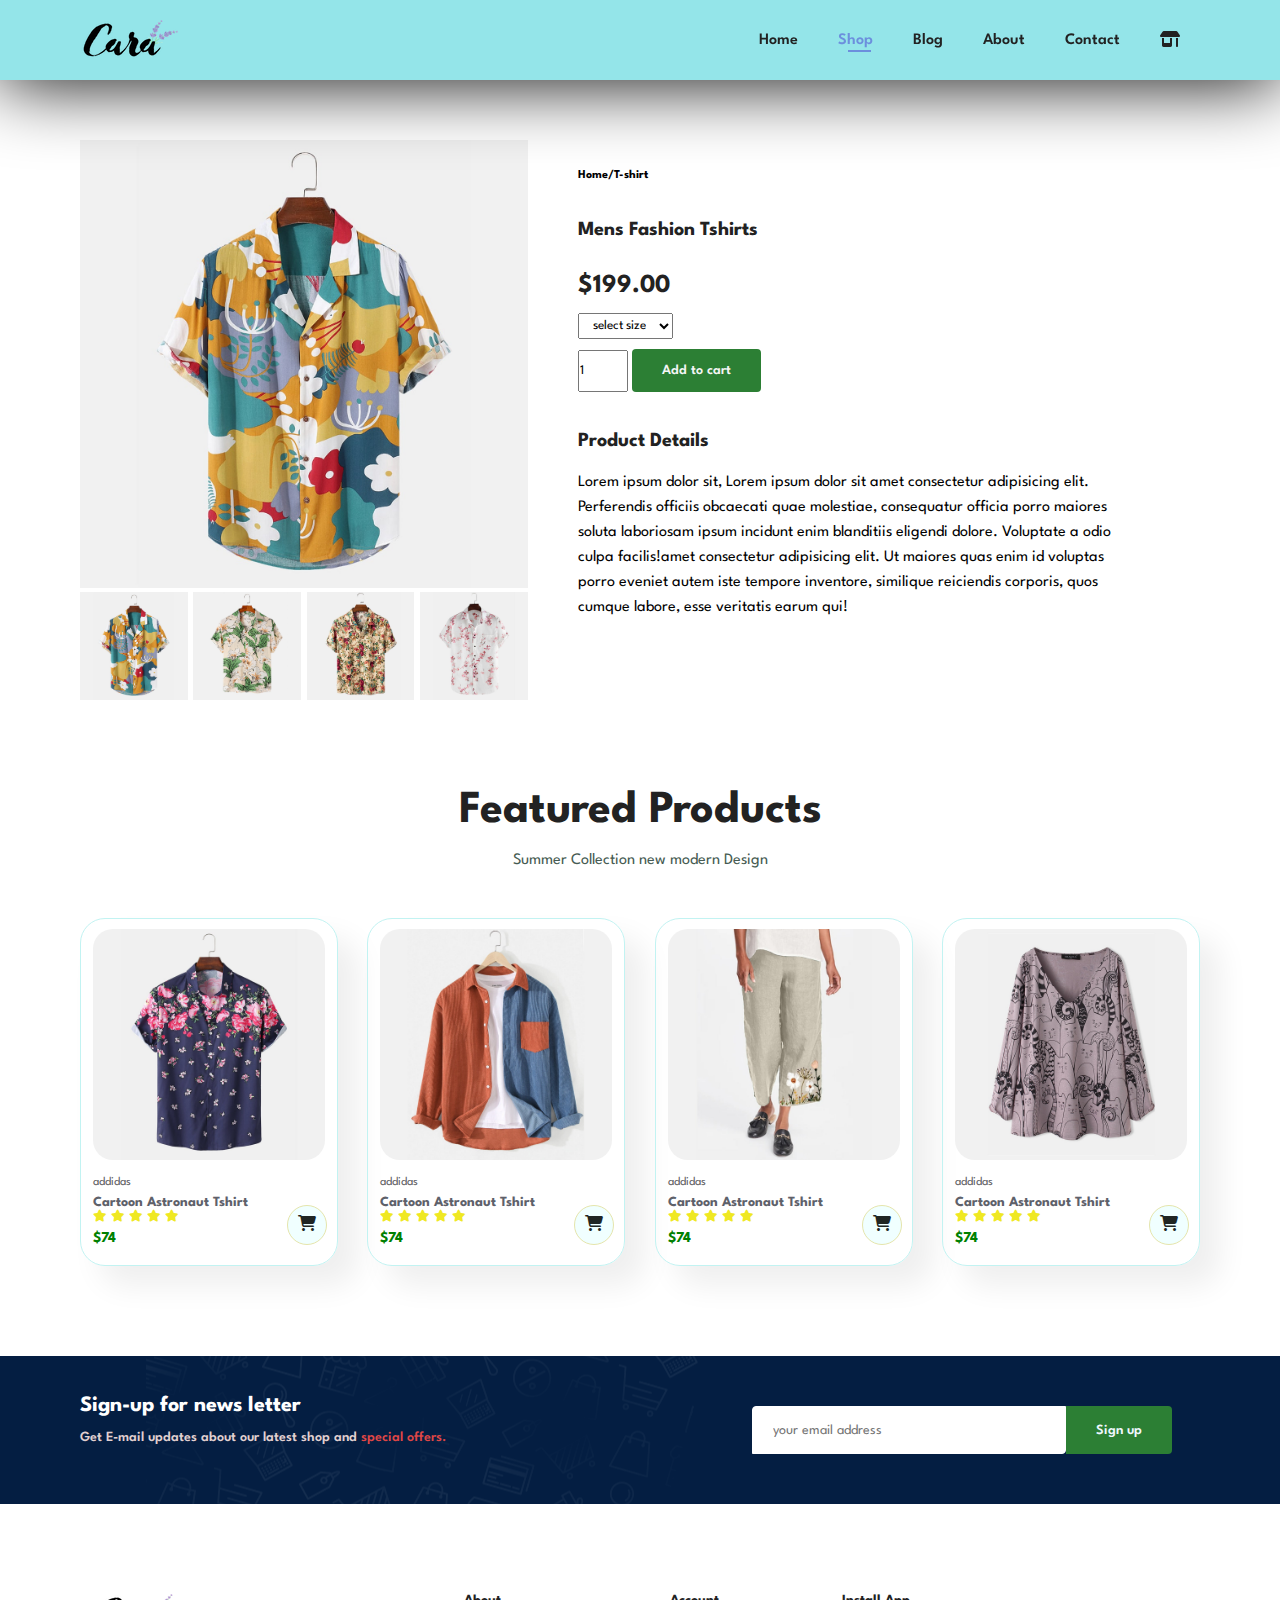
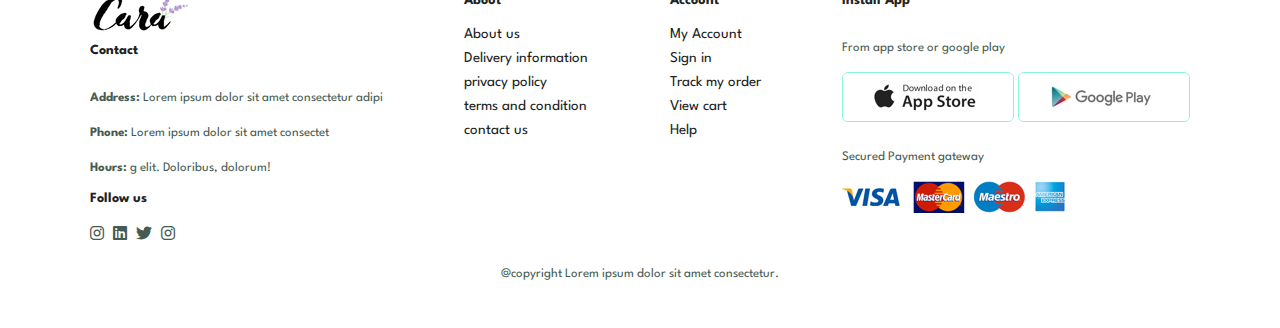
<file: sproduct.html>
<!DOCTYPE html>
<html lang="en">

<head>
    <meta charset="UTF-8">
    <meta name="viewport" content="width=device-width, initial-scale=1.0">
    <title>Document</title>
    <link rel="stylesheet" href="style.css">
    <link rel="stylesheet" href="https://cdnjs.cloudflare.com/ajax/libs/font-awesome/6.1.1/css/all.min.css" />


</head>

<body>

    <section id="header">
        <img src="/img/logo.png" alt="err">
        <div>
            <ul id="navbar">

                <li><a  href="index.html">Home</a></li>
                <li><a class=" active" href="shop.html">Shop</a></li>
                <li><a href="blog.html">Blog</a></li>
                <li><a href="about.html">About</a></li>
                <li><a href="contact.html">Contact</a></li>
                <li><a href="cart.html"><i class="fa-solid fa-shop"></i></a></li>
                <a href="#" id="close"> <i class="far fa-times"></i></a>
                
                

            </ul>
        </div>

        <div id="mobile">
            <a href="cart.html"><i class="fa-solid fa-shop"></i></a>
            <i id="bar" class="fas fa-outdent"></i>
        </div>
    </section>

    <section id="pro-details" class="section-p1">

        <div class="single-pro-image">
            <img src="img/products/f1.jpg" alt="" width="100%" id="Mainimg">
            <div class="small-img-group">
                <div class="small-img-col">
                    <img src="img/products/f1.jpg" alt="" width="100%" class="small-img">
                </div>
                <div class="small-img-col">
                    <img src="img/products/f2.jpg" alt="" width="100%" class="small-img">
                </div>
                <div class="small-img-col">
                    <img src="img/products/f3.jpg" alt="" width="100%" class="small-img">
                </div>
                <div class="small-img-col">
                    <img src="img/products/f4.jpg" alt="" width="100%" class="small-img">
                </div>
            </div>

        </div>



        <div class="single-pro-details">
            <h6>Home/T-shirt</h6>
            <h4>Mens Fashion Tshirts</h4>
            <h2>$199.00</h2>
            <select >
                <option >select size</option>
                <option >a</option>
                <option >b</option>
                <option >c</option>
                <option >d</option>
                <option >e</option>


            </select>
            <input type="number" value="1">
            <button class="normal">Add to cart</button>
            <h4>Product Details</h4>
            <span>Lorem ipsum dolor sit, Lorem ipsum dolor sit amet consectetur adipisicing elit. Perferendis officiis obcaecati quae molestiae, consequatur officia porro maiores soluta laboriosam ipsum incidunt enim blanditiis eligendi dolore. Voluptate a odio culpa facilis!amet consectetur adipisicing elit. Ut maiores quas enim id voluptas porro eveniet autem iste tempore inventore, similique reiciendis corporis, quos cumque labore, esse veritatis earum qui!</span>
        </div>




    </section>

    <section id="product1" class="section-p1">

        <h2>Featured Products</h2>
        <p>Summer Collection new modern Design</p>
        <div class="pro-container">
           
            <div class="pro">
                <img src="img/products/f5.jpg" alt="">
                <div class="des">
                    <span>addidas</span>
                    <h5>Cartoon Astronaut Tshirt</h5>
                    <div class="star">
                        <i class="fa-solid fa-star"></i>
                        <i class="fa-solid fa-star"></i>
                        <i class="fa-solid fa-star"></i>
                        <i class="fa-solid fa-star"></i>
                        <i class="fa-solid fa-star"></i>
                    </div>
                    <h4>$74</h4>
                </div>
                <a class="cart" href="#"><i class="fa-solid fa-cart-shopping "></i></a>
            </div>
            <div class="pro">
                <img src="img/products/f6.jpg" alt="">
                <div class="des">
                    <span>addidas</span>
                    <h5>Cartoon Astronaut Tshirt</h5>
                    <div class="star">
                        <i class="fa-solid fa-star"></i>
                        <i class="fa-solid fa-star"></i>
                        <i class="fa-solid fa-star"></i>
                        <i class="fa-solid fa-star"></i>
                        <i class="fa-solid fa-star"></i>
                    </div>
                    <h4>$74</h4>
                </div>
                <a class="cart" href="#"><i class="fa-solid fa-cart-shopping "></i></a>
            </div>
            <div class="pro">
                <img src="img/products/f7.jpg" alt="">
                <div class="des">
                    <span>addidas</span>
                    <h5>Cartoon Astronaut Tshirt</h5>
                    <div class="star">
                        <i class="fa-solid fa-star"></i>
                        <i class="fa-solid fa-star"></i>
                        <i class="fa-solid fa-star"></i>
                        <i class="fa-solid fa-star"></i>
                        <i class="fa-solid fa-star"></i>
                    </div>
                    <h4>$74</h4>
                </div>
                <a class="cart" href="#"><i class="fa-solid fa-cart-shopping "></i></a>
            </div>

            <div class="pro">
                <img src="img/products/f8.jpg" alt="">
                <div class="des">
                    <span>addidas</span>
                    <h5>Cartoon Astronaut Tshirt</h5>
                    <div class="star">
                        <i class="fa-solid fa-star"></i>
                        <i class="fa-solid fa-star"></i>
                        <i class="fa-solid fa-star"></i>
                        <i class="fa-solid fa-star"></i>
                        <i class="fa-solid fa-star"></i>
                    </div>
                    <h4>$74</h4>
                </div>
                <a class="cart" href="#"><i class="fa-solid fa-cart-shopping "></i></a>
            </div>






        </div>


    </section>

  

    <section id="newsletter" class="section-p1 section-m1">
        <div class="newstext">
            <h4>Sign-up for news letter</h4>
            <p>Get E-mail updates about our latest shop and <span>special offers.</span></p>

        </div>
        <div class="form">
            <input type="text" placeholder="your email address">
            <button class="normal">Sign up</button>
        </div>
    </section>


    <footer class="section-p1">
        <div class="col">
            <img class="logo" src="img/logo.png" alt="">
            <h4>Contact</h4>
            <p><strong>Address: </strong>Lorem ipsum dolor sit amet consectetur adipi
            </p>
            <p><strong>Phone: </strong>Lorem ipsum dolor sit amet consectet</p>
            <p><strong>Hours: </strong>g elit. Doloribus, dolorum!</p>
            <div class="follow">
                <h4>Follow us</h4>
                <div class="icon">
                    <!-- <i class="fa-brands fa-square-facebook"></i> -->
                    <i class="fa-brands fa-instagram"></i>
                    <!-- <i class="fa-brands fa-square-x-twitter"></i> -->
                    <i class="fa-brands fa-linkedin"></i>
                    <i class="fa-brands fa-twitter"></i>
                    <i class="fa-brands fa-instagram"></i>

                </div>
            </div>
        </div>

        <div class="col">
            <h4>About</h4>
            <a href="#">About us</a>
            <a href="#">Delivery information</a>
            <a href="#">privacy policy</a>
            <a href="#">terms and condition</a>
            <a href="#">contact us</a>

        </div>

        <div class="col">
            <h4>Account</h4>
            <a href="#">My Account</a>
            <a href="#">Sign in</a>
            <a href="#">Track my order</a>
            <a href="#">View cart</a>
            <a href="#">Help</a>

        </div>

        <div class="col install">
            <h4>Install App</h4>
            <p>From app store or google play</p>
            <div class="row">
                <img src="img/pay/app.jpg" alt="">
                <img src="img/pay/play.jpg" alt="">

            </div>
            <p>Secured Payment gateway</p>
            <img src="img/pay/pay.png" alt="">

        </div>

        <div class="copyright">
            <p>@copyright Lorem ipsum dolor sit amet consectetur.</p>
        </div>


    </footer>










    <script src="./script.js">   </script>
</body>

</html>
</file>
<file: style.css>
@import url("https://fonts.googleapis.com/css2?family=Spartan:wght@100;200;300;400;500;600;700;800;900&display=swap");
* {
  margin: 0;
  padding: 0;
  box-sizing: border-box;
  font-family: "Spartan", sans-serif;
}

html {
  scroll-behavior: smooth;
}

/* Global Styles */

h1 {
  font-size: 50px;
  line-height: 64px;
  color: #222;
}

h2 {
  font-size: 46px;
  line-height: 54px;
  color: #222;
}

h4 {
  font-size: 20px;
  color: #222;
}

h6 {
  font-weight: 700;
  font-size: 12px;
}

p {
  font-size: 16px;
  color: #465b52;
  margin: 15px 0 20px 0;
}

.section-p1 {
  padding: 40px 80px;
}

.section-m1 {
  margin: 40px 0;
}

body {
  width: 100%;
}

button.normal{
    font-size: 14px;
    font-weight: 600;
    padding: 15px 30px;
    color: #222;
    background-color: white;
    border-radius: 4px;
    cursor: pointer;
    border: none;
    outline: none;
    transition: 0.3s ease;

}


/* header */


#header{
    display: flex;
    
    align-items: center;
    justify-content: space-between;
    padding: 20px 80px;
    background-color: rgb(148, 229, 233);
    box-shadow: 0px 1px 75px rgb(0, 0, 0.6);
    position: sticky;
    top: 0;
    left:0;
    z-index: 1000;





}


#mobile{
    display: none;

}

#close{
    display: none;

}
#navbar{
    display: flex;
    align-items: center;
    justify-content: center;
}
#navbar li{
    list-style: none;
    padding: 0px 20px;
    position: relative;
}
#navbar li a{
    text-decoration: none;
    font-size: 16px;
    font-weight: 600;
    color: #222;
    transition: 0.3s ease ;
}

#navbar li a:hover,#navbar li a.active{
    color: rgb(108, 143, 221);
}

#navbar li a:hover::after,#navbar li a.active::after{
    content: "";
    width: 30%;
    height: 2px;
    background:rgb(108, 143, 221) ;
    position: absolute;
    bottom: -4px;
    left: 30px;
}

/* home page */

#hero{
background-image: url("img/hero4.png");
background-repeat: no-repeat;
background-size: cover; 
height: 90vh;
width: 100%;
background-position: top 25% right 0% ;
padding: 0px 80px;
display: flex;
flex-direction: column;
align-items: flex-start;
justify-content: center;

}

#hero h4{
padding-bottom: 15px;



}

#hero h1{
    color:rgb(108, 143, 221) ;
    
}

#hero button{
    background-image: url("img/button.png");
    background-color:transparent;
    color:rgb(108, 143, 221) ;
    border:0;
    cursor: pointer;
    font-weight: 700;
    font-size: 15px;
    background-repeat: no-repeat;
    padding: 14px 80px 14px 65px;

    

}


#feature .fe-box{
    border:1px solid #222;
    width: 180px;
    padding: 25px 15px;
    margin: 15px 0;
    border-radius: 4px;
    text-align: center;
    box-shadow: 10px 5px 40px rgba(114, 97, 97, 0.322);

}

#feature .fe-box:hover{
    box-shadow: 5px 5px 50px rgba(114, 97, 97, 0.455);
}

#feature .fe-box img{
    width: 100%;
    margin-bottom: 10px;
}


#feature .fe-box h6{
    display: inline-block;
    padding: 9px 8px 6px 8px;
    line-height: 1;
    border-radius: 4px;
    background-color: aquamarine;



}

#feature .fe-box:nth-child(2) h6{
    background-color: #cfe76e;
}

#feature{
    display: flex;
    align-items: center;
    justify-content:space-between ;
    flex-wrap: wrap;
}

#product1{
    text-align: center;
}

#product1 .pro{
    width: 23%;
    min-width: 250px;
    padding: 10px 12px;
    margin: 10px 0px;
    border: 1px solid rgb(194, 243, 242);
    border-radius: 25px;
    cursor: pointer;
    box-shadow:20px 20px 30px rgba(0, 0, 0, 0.068) ;
    transition: 0.3 ease;
    position: relative;



}
#product1 .pro:hover{
    box-shadow:20px 20px 30px rgba(0, 0, 0, 0.098) ;

}

#product1 .pro img{
    width: 100%;
    border-radius: 20px;

}

#product1 .pro .des{
    text-align: start;
    padding: 10px 0px;
    

}

#product1 .pro .des span{
    color: #606063;
    font-size: 12px;
}

#product1 .pro .des h5{
    padding-top: 7px;
    color: #5e616a;
    font-size: 14px;
}

#product1 .pro .des i{
    font-size: 12px;
    color: #efe822;
}

#product1 .pro .des h4{
    padding-top: 7px;
    font-size: 15px;
    font-weight: 700;
    color: green;
}

#product1 .pro .cart{
    width: 40px;
    height: 40px;
    line-height: 40px;
    border-radius: 50px;
    background-color: azure;
    font-weight: 500;
    color: rgb(32, 37, 35);
    border: 1px solid rgb(229, 229, 172);
    position: absolute;
    bottom: 20px;
    right: 10px;
   
   
}

#product1 .pro-container{
    display: flex;
    justify-content: space-between;
    flex-wrap: wrap;
    padding-top: 20px;
    

}

#banner{
    display: flex;
    flex-direction: column;
    justify-content: center;
    align-items: center;
    text-align: center;
    background-image: url("img/banner/b2.jpg");
    width: 100%;
    height: 40vh;
    background-size: cover;
    background-position: center;
}

#banner h4{
    color: white;
    font-size: 16px;

}

#banner h2{
    color: white;
    font-size: 30px;
    padding: 10px 0;
}
#banner h2 span{
    color: red;
}


#banner button:hover{
    color: white;
    background-color: #2c7f34;
}

#sm-banner .banner-box{
    display: flex;
    flex-direction: column;
    justify-content: center;
    align-items: flex-start;
    background-image: url("img/banner/b17.jpg");
    width: 580px;
    height: 40vh;
    background-size: cover;
    background-position: center;
    padding: 30px;

}
 
#sm-banner{
    display: flex;
    justify-content: space-evenly;
    flex-wrap: wrap;
}

#sm-banner h4{
    color: white;
    font-size: 14px;
    font-weight: 300;
}

#sm-banner h2{
    color: white;
    font-size: 28px;
    font-weight: 700;
}

#sm-banner span{
    color: white;
    font-size: 14px;
    font-weight: 500;
    padding-bottom: 15px;
}

#sm-banner button{
    background-color: #465b5200;
}


button.white{
    font-size: 14px;
    font-weight: 600;
    padding: 5px 3px;
    color: #ffffff;
    background-color:transparent;
    border-radius: 4px;
    cursor: pointer;
    border: none;
    outline: none;
    transition: 0.3s ease;

}

#sm-banner .banner-box button:hover{
    color: white;
    background-color: #103414cf;
}

#sm-banner .banner-box2{
    background-image: url("img/banner/b10.jpg");
}

#banner3 .banner-box{
    display: flex;
    flex-direction: column;
    justify-content: center;
    align-items: flex-start;
    background-image: url("img/banner/b7.jpg");
    width: 30%;
    height: 30vh;
    background-size: cover;
    background-position: center;
    padding: 30px;
    margin-bottom: 20px;
}

#banner3 h2{
    color: white;
    font-size: 22px;
    font-weight: 800;

}
#banner3 h3{
    color: rgb(227, 60, 60);
    font-size: 15px;
    font-weight: 800;
    
}

#banner3{
    display: flex;
    justify-content: space-evenly;
    flex-wrap: wrap;
}

#banner3 .b2{
    background-image: url("img/banner/b4.jpg");
}

#banner3 .b3{
    background-image: url("img/banner/b18.jpg");
}
#newsletter{
    display: flex;
    justify-content: space-between;
    flex-wrap: wrap;
    align-items: center;
    background-image: url("img/banner/b14.png");
    background-repeat: no-repeat;
    background-position: 20% 30%;
    background-color: #041e42;

}

#newsletter h4{
    font-size: 22px;
    font-weight: 700;
    color: white;

}

#newsletter p{
    font-size: 14px;
    font-weight: 600;
    color: rgb(225, 208, 208);
    
}

#newsletter p span{
    font-size: 14px;
    font-weight: 600;
    color: rgb(223, 70, 70);
    
}
#newsletter .form{
    display: flex;
    width: 40%;
    flex-wrap: wrap;

}

#newsletter input{
    height: 3rem;
    padding: 0 1.25rem;
    font-size: 14px;
    width: 70%;
    border: 1px solid white;
    border-radius: 4px;
    outline: none;
    border-top-right-radius: 0;
    border-bottom-left-radius: 0;
}



#newsletter .normal{
    background-color: #2c7f34;
    color: aliceblue;
    white-space: nowrap;
    border-top-left-radius: 0;
    border-bottom-left-radius: 0;
}

footer{
    display: flex;
    justify-content: space-between;
    flex-wrap: wrap;
}
footer .col{
    display: flex;
    flex-direction: column;
    align-items: flex-start;
    margin: 10px;
}
footer .logo{
    margin-bottom: 10px;
}

footer h4{
    font-size: 14px;
    padding-bottom: 20px;
}

footer p{
    font-size: 13px;
    margin-bottom: 8px;
}
footer a{
    font-size: 15px;
    text-decoration: none;
    color: rgb(32, 30, 30);
    margin-bottom: 10px;
}

footer .follow{
    margin-top: 10px;

}

footer .follow i{
    color: #465b52;
    padding-right: 5px;
    cursor: pointer;
}

footer .install .row img{
    border: 1px solid rgb(137, 244, 219);
    border-radius: 6px;
}

footer .install img{
margin: 10px 0px;
}

footer .follow i:hover,footer a:hover{
    color: #746ee7;
}

footer .copyright{
    width: 100%;
    text-align: center;
}


@media (max-width:799px) {
    .section-p1{
        padding: 40px 40px;
    }
    #navbar {
        display: flex;
        flex-direction: column;
        align-items: flex-start;
        justify-content: flex-start;
        position: fixed;
        top: 0;
        right: -330px;
        height: 100vh;
        width: 300px;
        background-color: #ece7e7;
        box-shadow: 0px 40px 60px rgb(0,0,0,0.1);
        padding: 80px 0px 0px 10px;
        transition: 0.3s;       
    }

    #header .act{
        right:0px;
    }

    #navbar li{
        margin-bottom: 25px;
    }
    #mobile{
        display: flex;
        justify-content: space-between;
    }

    #mobile i{
        color: #302e2e;
        font-size: 25px;
        padding-left: 20px;
    }

    #close{
        display: initial;
        position: absolute;
        top: 30px;
        left: 20px;
        color: #041e42;
        font-size: 22px;
    }

    #hero {
        
        height: 70vh;
        width: 100%;
        background-position: top 30% right 30%;
        padding: 0px 80px;
        
    }
    #feature {
       
        justify-content: center;
        
    }

    #feature .fe-box {
       
        margin: 15px 15px;
      
    }

    #product1 .pro-container {
        
        justify-content: center;
        
    }
    #product1 .pro {
       
        margin: 10px 10px;
       
    }

    #banner {
       
        height: 20vh;
      
    }

    #sm-banner .banner-box {
       
        width: 100%px;
        height: 40vh;
       
    }

    #newsletter input {
        
        width: 50%;
        
    }

    #newsletter .form {
        width: 100%;
        display: flex;
    }
}

@media (max-width:477px) {
    .section-p1{
        padding: 20px;
    }
    #header {
       
        padding: 10px 30px;

    }
    h1{
        font-size: 38px;

    }
    h2{
        font-size: 32px;
    }
    
    #hero{
        padding: 0 20px;
        background-position: 55%;
    }

    #feature .fe-box{
        width: 155px;

        margin: 0 0px 15px 15px;
    }
    #feature{
       justify-content: center;
    }

    #product1 .pro{
        width: 100%;
    }
    #banner{
        height: 40vh;
    }
    #banner3{
        padding: 0px 20px;
    }
    #banner3 .banner-box{
        width: 100%;
    }

    #newsletter .form {
        display: flex;
        width: 40%;
        flex-wrap: wrap;
    }
    #newsletter .form {
        
        width: 80%;
       
    }

   
}


/* shop page */


#page-header{
    background-image: url("img/banner/b1.jpg");
    width: 100%;
    height: 40vh;
    background-size: cover;
    display: flex;
    flex-direction: column;
    justify-content: center;
    text-align: center;
    color: #ece7e7;
    padding: 14px;

}
#page-header h2{
    color: white;

}
#page-header p{
    color: white;

}

#pageination{
    display: flex;
    justify-content: center;
    align-items: center;

}
#pageination a{
    text-decoration: none;
    background-color: #2c7f34;
    color: #ece7e7;
    padding: 15px 20px;
    border-radius: 4px;
    font-weight: 400;
    margin-left: 10px;

}

/* single product page */
#pro-details{
    display: flex;
    margin-top: 20px;
}

#pro-details .single-pro-image{
    width:40% ;
    margin-right: 50px;

}

#pro-details .single-pro-image .small-img-group{
   display: flex;
   justify-content: space-between;
}
 .small-img-col{
    flex-basis: 24%;
    cursor: pointer;
}

#pro-details .single-pro-details{
    width: 50%;
    padding-top: 30px;
}

#pro-details .single-pro-details h4{
    padding: 40px 0px 20px 0 ;

}
#pro-details .single-pro-details h2{
    font-size: 26px;
    
}

#pro-details .single-pro-details select{
    display: block;
    padding: 5px 10px;
    margin-bottom: 10px;
}

#pro-details .single-pro-details input{
    width: 50px;
    height: 42px;
}

#pro-details .single-pro-details button{
    /* height: 30px; */
    background-color: #2c7f34;
    color: whitesmoke;
}

#pro-details .single-pro-details span{
    line-height: 25px;
}

@media (max-width:477px) {
    #pro-details{
        display: flex;
        flex-direction: column;
        justify-content: center;

    }
    #pro-details .single-pro-image {
        width: 100%;
        margin-right: 0;
    }

    #pro-details .single-pro-details {
        width: 100%;
    }
    
}



/* blog page */


#page-header.blog-header{
 background-image: url("img/banner/b19.jpg");   
}
#blog{
    padding: 150px 150px 0 150px;
}
#blog .blog-box{
    width: 100%;
    display: flex;
    align-items: center;
    position: relative;
    padding-bottom: 90px;


}
#blog .blog-img{
    width: 50%;
    margin-right: 40px;
}

#blog img{
    width: 100%;
    height: 300px;
   object-fit: cover;
}

#blog .blog-details{
    width: 50%;
}

#blog .blog-details a{
    text-decoration: none;
    font-size: 11px;
    color: #222;
    font-weight: 700;
    position: relative;
    transition: 0.3s ease;
}

#blog .blog-details a::after{
    content: "";
    width: 50px;
    height: 2px;
    background-color: #222;
    position: absolute;
    top: 4px;
    right: -60px;
}

#blog .blog-details a:hover{
    color: #2c7f34;
}

#blog .blog-details a:hover::after{
    background-color: #2c7f34;
}

#blog .blog-box h1{
    position: absolute;
    top: -40px;
    left: 0;
    font-size:70px;
    font-weight: 700;
    color: #848489;
    z-index: -9;

} 


@media (max-width:477px) {

    #blog{
        padding: 100px 20px 0px 20px;
    }
    #blog .blog-box{
        display: flex;
        flex-direction: column;
        align-items: flex-start;

    }
    #blog .blog-img{
        width: 100%;
        margin-right: 0px;
        margin-bottom: 30px;

    }
    #blog .blog-details{
        width: 100%;
    }

    
}


/* aboutpage */


#page-header.about-header{
    background-image: url("img/about/banner.png");
}

#about-head{
    display: flex;
    align-items: center;

}

#about-head img{
    width: 50%;
    height: auto;

}
#about-head div{
padding-left: 40px;
}

#about-app {
    display: flex;
    flex-direction: column;
    align-items: center;
    text-align: center;
}

#about-app video{
    width: 70%;
    height: 100%;
    padding-top: 20px;
    border-radius: 20px;
}

@media (max-width:477px) {
    #about-head{
        display: flex;
        flex-direction: column;
    }
    #about-head img {
        width: 100%;
        height: auto;
        margin-bottom: 20px;
    }
    #about-head div{
        padding-left: 0;
    }
    #about-app.video{
       
        width: 100%;
        height: 100%;
        border-radius: 20px;
    }
    #about-app video {
        /* margin-top: 20px; */
        width: 100%;
        height: auto;
        /* border-top-left-radius: 20px; */
        border-radius: 0;
    }

    #newsletter input {
        
        width: 50%;
        
    }

    #newsletter .form {
        width: 100%;
        display: flex;
    }
}


/* contact page */

#contact-details{
    display: flex;
    align-items: center;
    justify-content: space-between;
}
#contact-details .details {
    width: 45%;
}

#contact-details .details span{
    font-size: 12px;
}

#contact-details .details h2,#form-details form h2{
    font-size: 26px;
    line-height: 35px;
    padding: 20px 0;

}
#contact-details .details h3{
    font-size: 16px;
    padding-bottom: 15px;
}

#contact-details .details li{
    list-style: none;
    display: flex;
    padding: 10px 0;
}

#contact-details .details i{
    font-size: 14px;
    padding-right: 22px;
}

#contact-details .details li p{
    margin: 0;
    font-size: 14px;
}

#contact-details .map{
    width: 50%;
    height: 400px;
}

#contact-details .map iframe{
    width: 100%;
    height: 100%;

}

#form-details form{
    display: flex;
    flex-direction: column;
    width: 65%;
    align-items: flex-start;

}
#form-details form span{
    font-size: 12px;
}

#form-details form input,#form-details form textarea{
    width: 100%;
    padding: 12px 15px;
    outline: none;
    margin-bottom: 20px;
    border: 1px solid rgb(237, 233, 224);
}

#form-details form button{
    color: white;
    background-color: #2c7f34;
}

#people div{
    padding-bottom: 25px;
    display: flex;
    align-items: flex-start;
}

#people div img{
    width: 65px;
    height: 65px;
    object-fit: cover;
    margin-right: 15px;
}

#people div p{
    font-size: 13px;
    line-height: 25px;
}

#people div span{
    display: block;
    font-size: 13px;
    color: #222;
    font-weight: 600;
}

#form-details{
    display: flex;
    justify-content: space-between;
    margin: 30px;
    padding: 80px;
    border: 1px solid rgb(242, 228, 228);
}

@media (max-width:799px) {
    #form-details {
        
        padding: 20px;
        
    }
    #form-details form{
        width: 50%;
    }
    
}

@media (max-width:477px) {
    #contact-details {
        display: flex;
        flex-direction: column;
    }
    #contact-details .details {
        width: 100%;
    }
    #contact-details .map {
        width: 100%;
        height: 300px;
    }

    #form-details {
        display: flex;
       flex-direction: column;
       padding-bottom: 20px;
    }
    #form-details form {
       
        width: 100%;
        margin-bottom: 20px;
    }
}


/* cart page */

#cart table{
    width: 100%;
    border-collapse: collapse;
    table-layout: fixed;
    white-space: nowrap;
}

#cart table img{
    width:70%;
}


#cart table td:nth-child(1){
    width: 100px;
    text-align: center;
}
#cart table td:nth-child(2){
    width: 150px;
    text-align: center;
}
#cart table td:nth-child(3){
    width: 200px;
    text-align: center;
}
#cart table td:nth-child(4),#cart table td:nth-child(5),#cart table td:nth-child(6){
    width: 150px;
    text-align: center;
}

#cart table td:nth-child(5) input{
    width: 70px;
    padding:10px 5px 10px 15px ;
    text-align: center;
}

#cart table thead {
    border: 1px solid rgb(193, 111, 30);
    border-left: none;
    border-right: none;

}

#cart table thead td{
    font-weight: 700;
    text-transform: uppercase;
    font-size: 13px;
    padding: 18px 0;
}

#cart tbody tr td{
    padding: 15px 0;
}

#cart tbody  td{
    font-size: 13px;
}

#cart-add{
    display: flex;
    flex-wrap: wrap;
    justify-content: space-between;
}

#coupoun{
    width: 50%;
    margin-bottom: 30px;
}

#coupoun h3{
    padding-bottom:15px ;
}

#coupoun input{
    padding: 10px 20px;
    outline: none;
    width: 60%;
    margin-right: 10px;
    border: 1px solid rgb(247, 225, 225); 
}
#coupoun button{
    color: whitesmoke;
    background-color: #2c7f34;
    padding: 12px 11px;
}

#subtotal{
    width: 50%;
    margin-bottom: 30px;
    border: 1px solid rgb(233, 207, 207);
    padding: 30px;
}
#subtotal table{
    border-collapse: collapse;
    width: 100%;
    margin-bottom: 20px;

}
#subtotal table td{
    width: 50%;
    border: 1px solid rgb(244, 231, 231);
    padding: 10px;
    font-size: 13px;
}

#subtotal h3{
    padding: 10px 0;
}

#subtotal button{
    color: white;
    background-color: green;
}
#cart{
    overflow-x: auto;
}

@media (max-width:477px) {
    #cart-add {
        display: flex;
        flex-direction: column;
        
        justify-content: center;
        align-items: center;
    }
    #coupoun {
        width: 100%;
        
    }
    #subtotal {
        width: 100%;
        
    }
}
</file>
